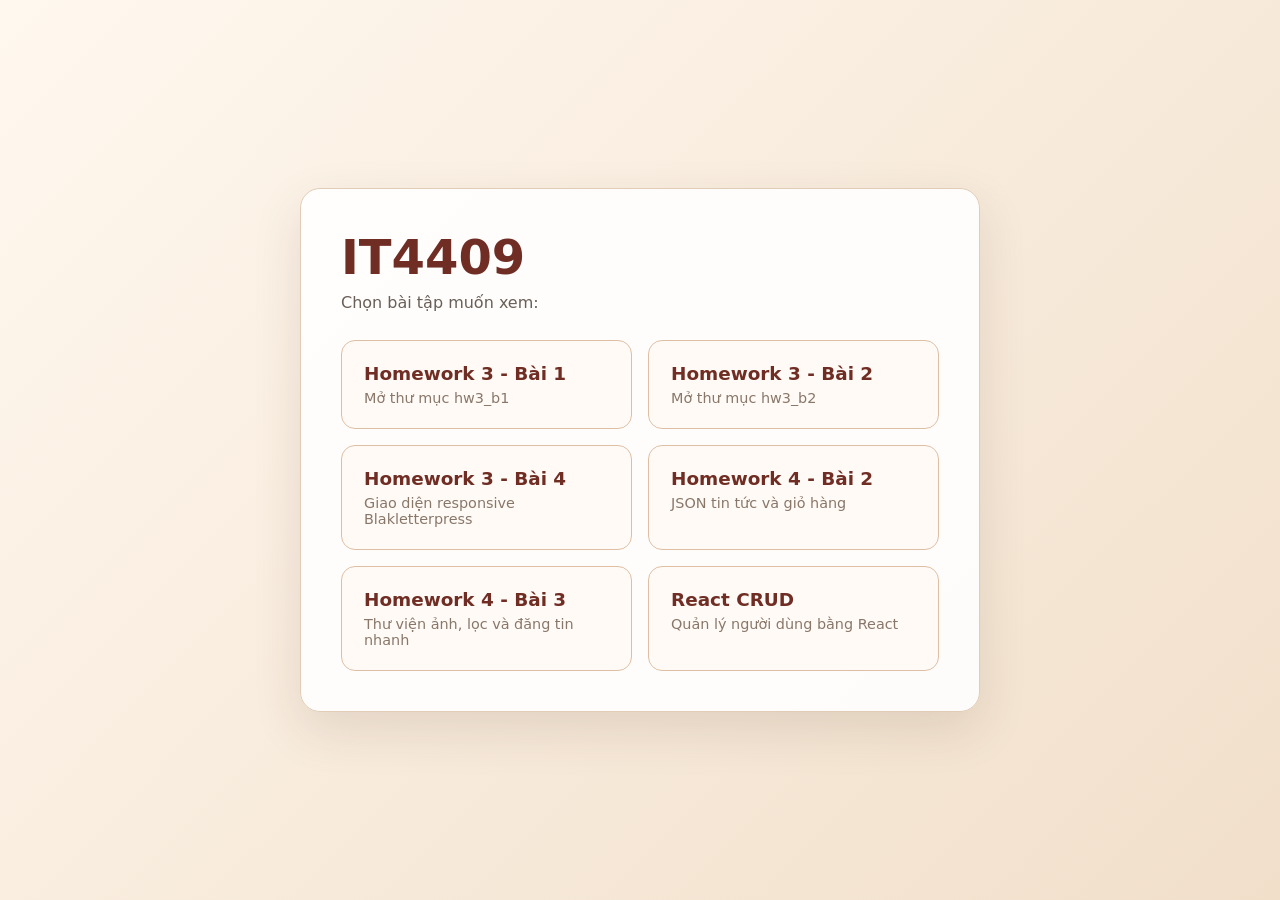
<file: index.html>
<!DOCTYPE html>
<html lang="vi">
<head>
  <meta charset="UTF-8">
  <meta name="viewport" content="width=device-width, initial-scale=1.0">
  <title>IT4409 - Danh sách bài tập</title>
  <style>
    * {
      box-sizing: border-box;
    }

    body {
      min-height: 100vh;
      margin: 0;
      display: grid;
      place-items: center;
      padding: 24px;
      color: #24211f;
      font-family: system-ui, -apple-system, BlinkMacSystemFont, "Segoe UI", sans-serif;
      background: linear-gradient(135deg, #fff8ef, #f1dfca);
    }

    main {
      width: min(680px, 100%);
      padding: 40px;
      border: 1px solid #e1cdb7;
      border-radius: 20px;
      background: rgba(255, 255, 255, 0.9);
      box-shadow: 0 18px 50px rgba(70, 44, 24, 0.12);
    }

    h1 {
      margin: 0 0 8px;
      color: #6f2d24;
      font-size: clamp(2rem, 6vw, 3rem);
    }

    p {
      margin: 0 0 28px;
      color: #695f57;
    }

    .links {
      display: grid;
      grid-template-columns: repeat(auto-fit, minmax(220px, 1fr));
      gap: 16px;
    }

    a {
      display: block;
      padding: 22px;
      border: 1px solid #dfbfa4;
      border-radius: 14px;
      color: #6f2d24;
      font-size: 1.15rem;
      font-weight: 700;
      text-decoration: none;
      background: #fffaf5;
      transition: transform 0.2s ease, box-shadow 0.2s ease;
    }

    a:hover,
    a:focus-visible {
      transform: translateY(-3px);
      box-shadow: 0 10px 24px rgba(111, 45, 36, 0.15);
    }

    a span {
      display: block;
      margin-top: 6px;
      color: #89776a;
      font-size: 0.9rem;
      font-weight: 400;
    }
  </style>
</head>
<body>
  <main>
    <h1>IT4409</h1>
    <p>Chọn bài tập muốn xem:</p>

    <nav class="links" aria-label="Danh sách bài tập">
      <a href="./hw3_b1/trang.html">
        Homework 3 - Bài 1
        <span>Mở thư mục hw3_b1</span>
      </a>
      <a href="./hw3_b2/trang.html">
        Homework 3 - Bài 2
        <span>Mở thư mục hw3_b2</span>
      </a>
      <a href="./hw3_b4/trang-goc.html">
        Homework 3 - Bài 4
        <span>Giao diện responsive Blakletterpress</span>
      </a>
      <a href="./hw4_b2/index.html">
        Homework 4 - Bài 2
        <span>JSON tin tức và giỏ hàng</span>
      </a>
      <a href="./hw4_b3/index.html">
        Homework 4 - Bài 3
        <span>Thư viện ảnh, lọc và đăng tin nhanh</span>
      </a>
      <a href="./react-crud/index.html">
        React CRUD
        <span>Quản lý người dùng bằng React</span>
      </a>
    </nav>
  </main>
</body>
</html>
</file>
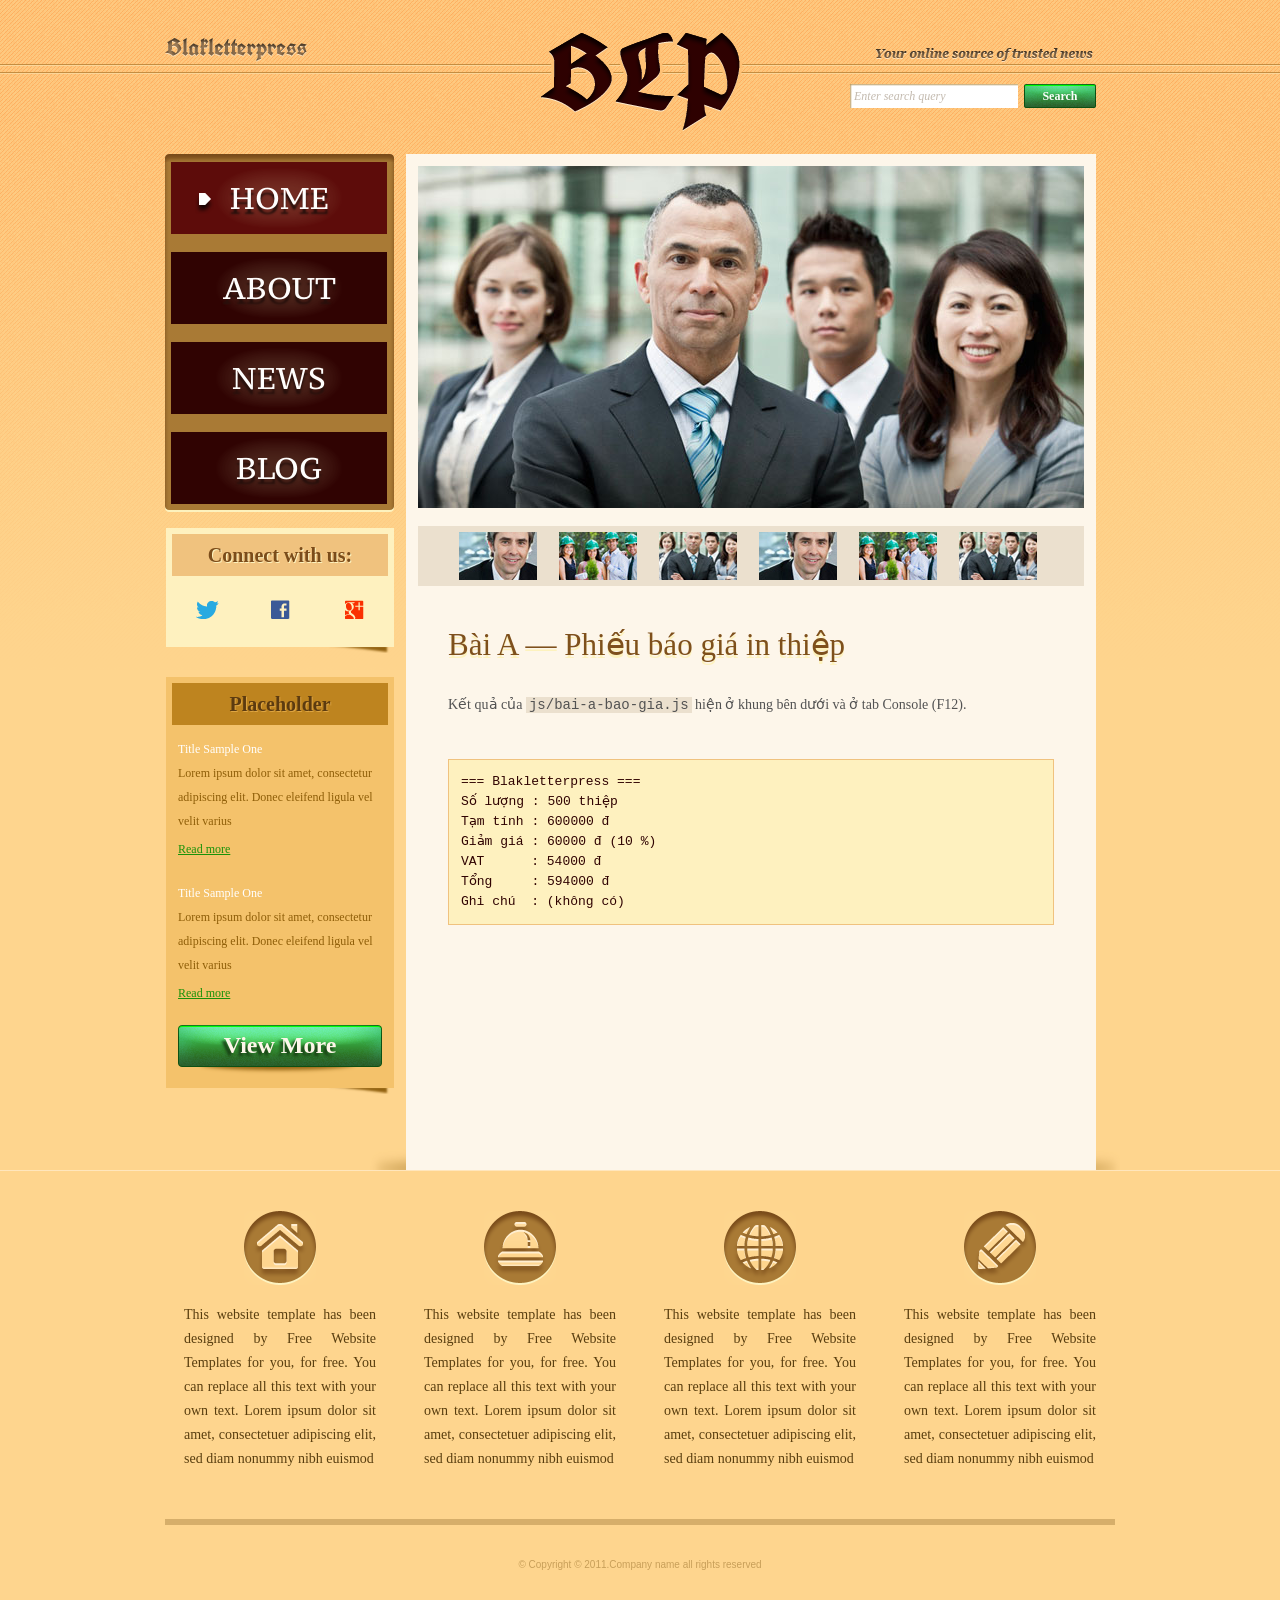
<file: hw4_b1/index.html>
<!DOCTYPE html>
<!-- Website template by freewebsitetemplates.com -->
<html>
<head>
	<meta charset="UTF-8">
	<title>Bài A – Phiếu báo giá | Blakletterpress</title>
	<link rel="stylesheet" href="css/style.css" type="text/css">
	<link rel="stylesheet" href="css/bai-js.css" type="text/css">
</head>
<body>
	<div id="page">
		<div id="header">
			<div id="motto">
				<a href="index.html" class="sitename"><img src="images/blakletterpress.png" height="24" width="142" alt="SiteName"></a>
				<p>
					<img src="images/header-text.png" height="14" width="218" alt="Text">
				</p>
			</div>
			<div id="logo">
				<a href="index.html"><img src="images/logo.png" alt="LOGO"></a>
			</div>
			<div id="searchbar">
				<form action="#" method="post">
					<input type="text" value="Enter search query" class="txtfield" onBlur="javascript:if(this.value==''){this.value=this.defaultValue;}" onFocus="javascript:if(this.value==this.defaultValue){this.value='';}">
					<input type="submit" value="Search" class="btn">
				</form>
			</div>
		</div>
		<div id="contents">
			<div id="main">
				<div id="gallery">
					<div>
						<img src="images/team-large.jpg" alt="Img">
					</div>
					<ul>
						<li>
							<img src="images/smiling.jpg" alt="Img">
						</li>
						<li>
							<img src="images/ecofriends.jpg" alt="Img">
						</li>
						<li>
							<img src="images/team.jpg" alt="Img">
						</li>
						<li>
							<img src="images/smiling.jpg" alt="Img">
						</li>
						<li>
							<img src="images/ecofriends.jpg" alt="Img">
						</li>
						<li>
							<img src="images/team.jpg" alt="Img">
						</li>
					</ul>
				</div>
				<div class="body">
					<h1>Bài A — Phiếu báo giá in thiệp</h1>
					<p>
						Kết quả của <code>js/bai-a-bao-gia.js</code> hiện ở khung bên dưới và ở tab Console (F12).
					</p>
					<pre id="ket-qua"></pre>
				</div>
			</div>
			<div id="sidebar">
				<div id="navigation">
					<div>
						<ul>
							<li class="selected">
								<a href="index.html">Home</a>
							</li>
							<li>
								<a href="about.html">About</a>
							</li>
							<li>
								<a href="news.html">News</a>
							</li>
							<li>
								<a href="blog.html">Blog</a>
							</li>
						</ul>
					</div>
				</div>
				<div class="section">
					<div id="connect">
						<h2>Connect with us:</h2>
						<a href="http://freewebsitetemplates.com/go/twitter/" target="_blank" class="twitter"></a> <a href="http://freewebsitetemplates.com/go/facebook/" target="_blank" class="facebook"></a> <a href="http://freewebsitetemplates.com/go/googleplus/" target="_blank" class="googleplus"></a>
					</div>
				</div>
				<div class="section">
					<div id="posts">
						<h2>Placeholder</h2>
						<ul>
							<li>
								<h5>Title Sample One</h5>
								<p>
									Lorem ipsum dolor sit amet, consectetur adipiscing elit. Donec eleifend ligula vel velit varius
								</p>
								<a href="news.html" class="more">Read more</a>
							</li>
							<li>
								<h5>Title Sample One</h5>
								<p>
									Lorem ipsum dolor sit amet, consectetur adipiscing elit. Donec eleifend ligula vel velit varius
								</p>
								<a href="news.html" class="more">Read more</a>
							</li>
						</ul>
						<a href="news.html" class="btn2">View More</a>
					</div>
				</div>
			</div>
		</div>
		<div id="footer">
			<div>
				<ul id="featured">
					<li>
						<a href="index.html" class="home"></a>
						<p>
							This website template has been designed by Free Website Templates for you, for free. You can replace all this text with your own text. Lorem ipsum dolor sit amet, consectetuer adipiscing elit, sed diam nonummy nibh euismod
						</p>
					</li>
					<li>
						<a href="index.html" class="bell"></a>
						<p>
							This website template has been designed by Free Website Templates for you, for free. You can replace all this text with your own text. Lorem ipsum dolor sit amet, consectetuer adipiscing elit, sed diam nonummy nibh euismod
						</p>
					</li>
					<li>
						<a href="index.html" class="globe"></a>
						<p>
							This website template has been designed by Free Website Templates for you, for free. You can replace all this text with your own text. Lorem ipsum dolor sit amet, consectetuer adipiscing elit, sed diam nonummy nibh euismod
						</p>
					</li>
					<li>
						<a href="index.html" class="pencil"></a>
						<p>
							This website template has been designed by Free Website Templates for you, for free. You can replace all this text with your own text. Lorem ipsum dolor sit amet, consectetuer adipiscing elit, sed diam nonummy nibh euismod
						</p>
					</li>
				</ul>
				<p id="footnote">
					© Copyright © 2011.Company name all rights reserved
				</p>
			</div>
		</div>
	</div>
	<script src="js/ho-tro.js"></script>
	<script src="js/bai-a-bao-gia.js"></script>
</body>
</html>
</file>
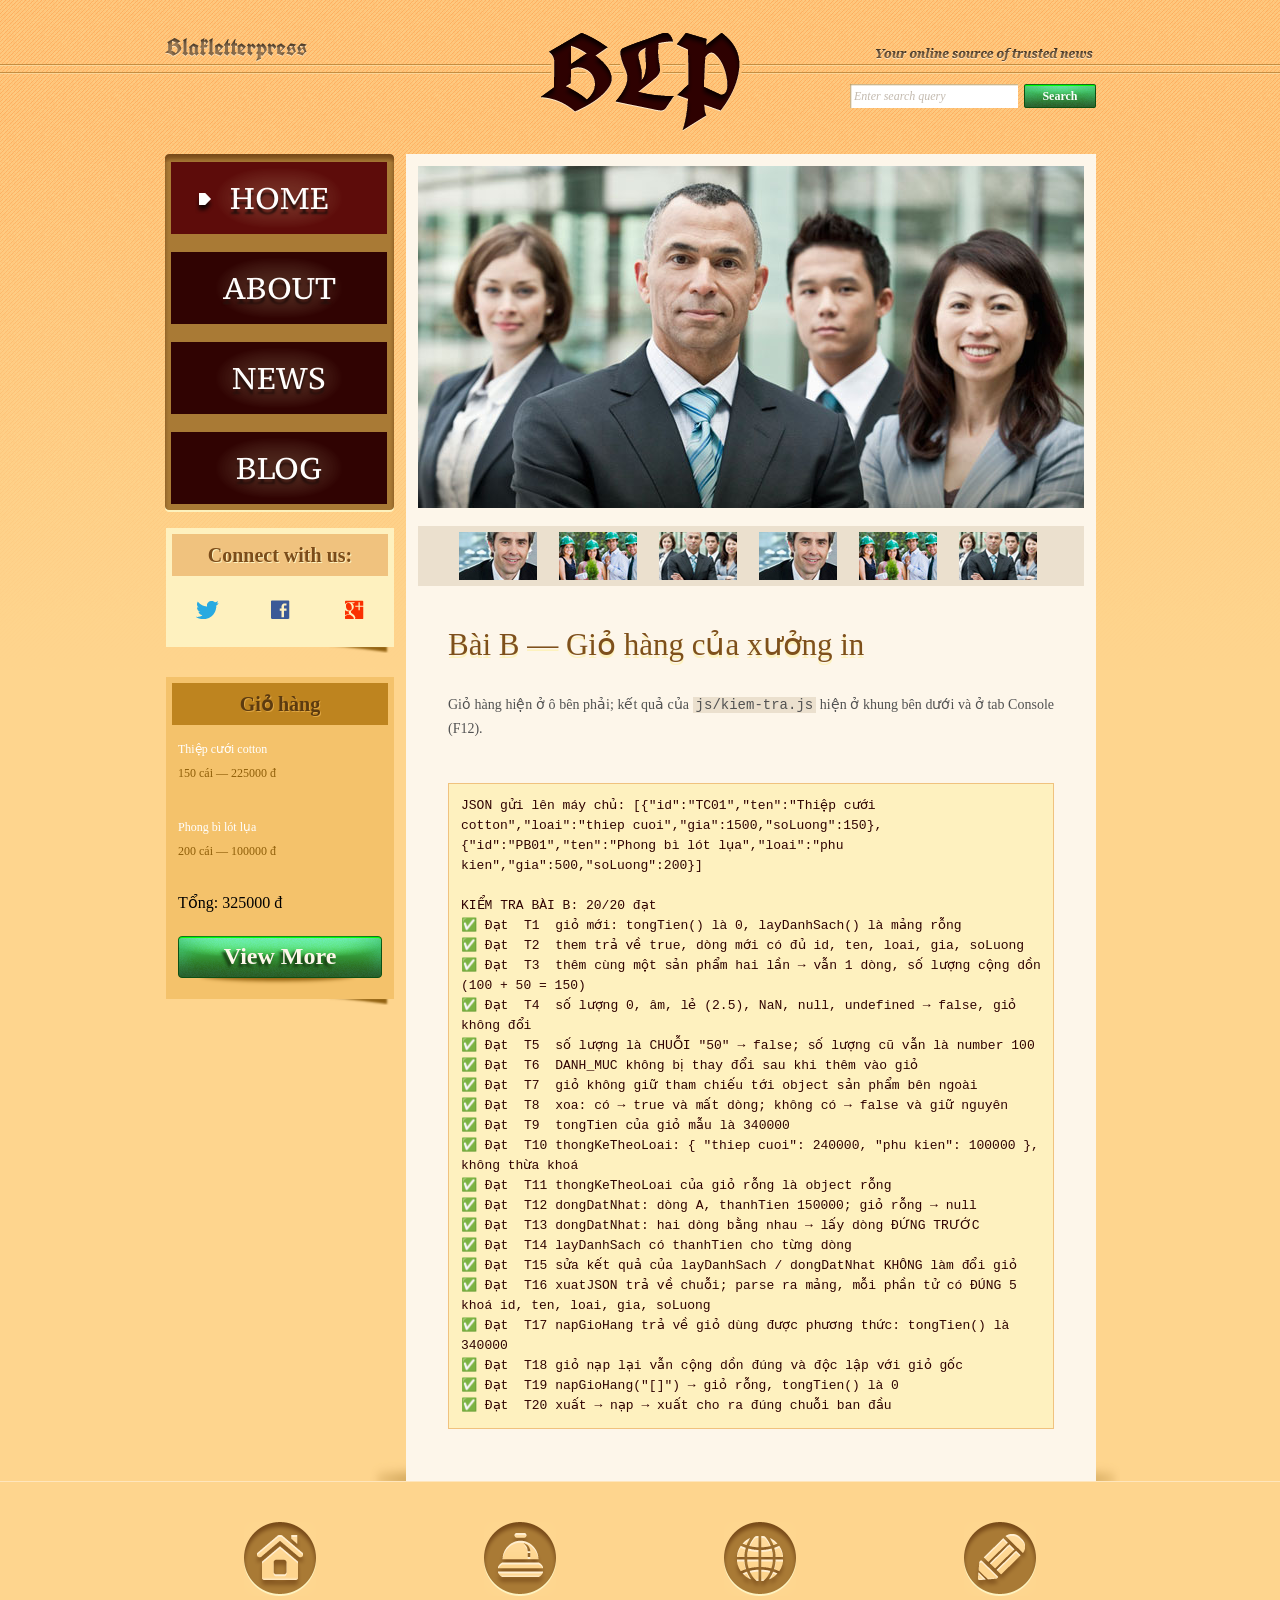
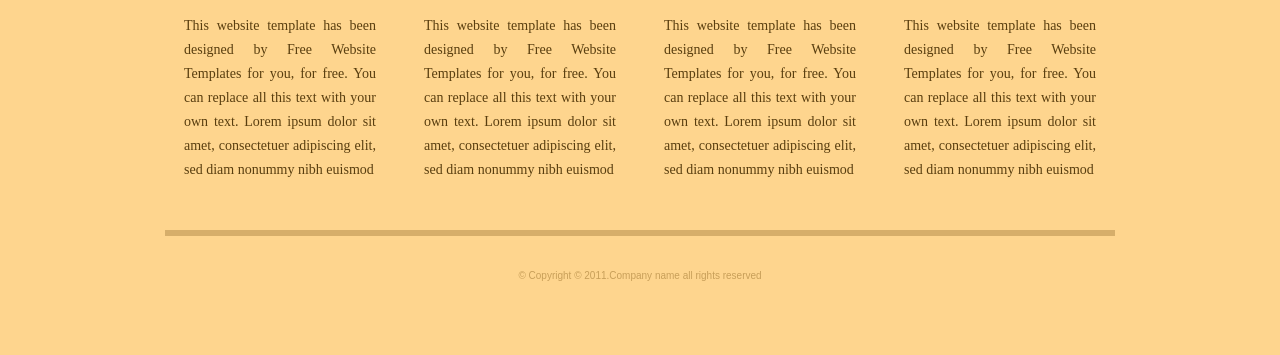
<file: hw4_b2/index.html>
<!DOCTYPE html>
<!-- Website template by freewebsitetemplates.com -->
<html>
<head>
	<meta charset="UTF-8">
	<title>Bài B – Giỏ hàng | Blakletterpress</title>
	<link rel="stylesheet" href="css/style.css" type="text/css">
	<link rel="stylesheet" href="css/bai-js.css" type="text/css">
</head>
<body>
	<div id="page">
		<div id="header">
			<div id="motto">
				<a href="index.html" class="sitename"><img src="images/blakletterpress.png" height="24" width="142" alt="SiteName"></a>
				<p>
					<img src="images/header-text.png" height="14" width="218" alt="Text">
				</p>
			</div>
			<div id="logo">
				<a href="index.html"><img src="images/logo.png" alt="LOGO"></a>
			</div>
			<div id="searchbar">
				<form action="#" method="post">
					<input type="text" value="Enter search query" class="txtfield" onBlur="javascript:if(this.value==''){this.value=this.defaultValue;}" onFocus="javascript:if(this.value==this.defaultValue){this.value='';}">
					<input type="submit" value="Search" class="btn">
				</form>
			</div>
		</div>
		<div id="contents">
			<div id="main">
				<div id="gallery">
					<div>
						<img src="images/team-large.jpg" alt="Img">
					</div>
					<ul>
						<li>
							<img src="images/smiling.jpg" alt="Img">
						</li>
						<li>
							<img src="images/ecofriends.jpg" alt="Img">
						</li>
						<li>
							<img src="images/team.jpg" alt="Img">
						</li>
						<li>
							<img src="images/smiling.jpg" alt="Img">
						</li>
						<li>
							<img src="images/ecofriends.jpg" alt="Img">
						</li>
						<li>
							<img src="images/team.jpg" alt="Img">
						</li>
					</ul>
				</div>
				<div class="body">
					<h1>Bài B — Giỏ hàng của xưởng in</h1>
					<p>
						Giỏ hàng hiện ở ô bên phải; kết quả của <code>js/kiem-tra.js</code> hiện ở khung bên dưới và ở tab Console (F12).
					</p>
					<pre id="ket-qua"></pre>
				</div>
			</div>
			<div id="sidebar">
				<div id="navigation">
					<div>
						<ul>
							<li class="selected">
								<a href="index.html">Home</a>
							</li>
							<li>
								<a href="about.html">About</a>
							</li>
							<li>
								<a href="news.html">News</a>
							</li>
							<li>
								<a href="blog.html">Blog</a>
							</li>
						</ul>
					</div>
				</div>
				<div class="section">
					<div id="connect">
						<h2>Connect with us:</h2>
						<a href="http://freewebsitetemplates.com/go/twitter/" target="_blank" class="twitter"></a> <a href="http://freewebsitetemplates.com/go/facebook/" target="_blank" class="facebook"></a> <a href="http://freewebsitetemplates.com/go/googleplus/" target="_blank" class="googleplus"></a>
					</div>
				</div>
				<div class="section">
					<div id="posts">
						<h2>Giỏ hàng</h2>
						<ul id="gio-hang">
							<li>
								<h5>Title Sample One</h5>
								<p>
									Lorem ipsum dolor sit amet, consectetur adipiscing elit. Donec eleifend ligula vel velit varius
								</p>
								<a href="news.html" class="more">Read more</a>
							</li>
							<li>
								<h5>Title Sample One</h5>
								<p>
									Lorem ipsum dolor sit amet, consectetur adipiscing elit. Donec eleifend ligula vel velit varius
								</p>
								<a href="news.html" class="more">Read more</a>
							</li>
						</ul>
						<a href="news.html" class="btn2">View More</a>
					</div>
				</div>
			</div>
		</div>
		<div id="footer">
			<div>
				<ul id="featured">
					<li>
						<a href="index.html" class="home"></a>
						<p>
							This website template has been designed by Free Website Templates for you, for free. You can replace all this text with your own text. Lorem ipsum dolor sit amet, consectetuer adipiscing elit, sed diam nonummy nibh euismod
						</p>
					</li>
					<li>
						<a href="index.html" class="bell"></a>
						<p>
							This website template has been designed by Free Website Templates for you, for free. You can replace all this text with your own text. Lorem ipsum dolor sit amet, consectetuer adipiscing elit, sed diam nonummy nibh euismod
						</p>
					</li>
					<li>
						<a href="index.html" class="globe"></a>
						<p>
							This website template has been designed by Free Website Templates for you, for free. You can replace all this text with your own text. Lorem ipsum dolor sit amet, consectetuer adipiscing elit, sed diam nonummy nibh euismod
						</p>
					</li>
					<li>
						<a href="index.html" class="pencil"></a>
						<p>
							This website template has been designed by Free Website Templates for you, for free. You can replace all this text with your own text. Lorem ipsum dolor sit amet, consectetuer adipiscing elit, sed diam nonummy nibh euismod
						</p>
					</li>
				</ul>
				<p id="footnote">
					© Copyright © 2011.Company name all rights reserved
				</p>
			</div>
		</div>
	</div>
	<script src="js/ho-tro.js"></script>
	<script src="js/bai-b-gio-hang.js"></script>
	<script src="js/kiem-tra.js"></script>
</body>
</html>
</file>
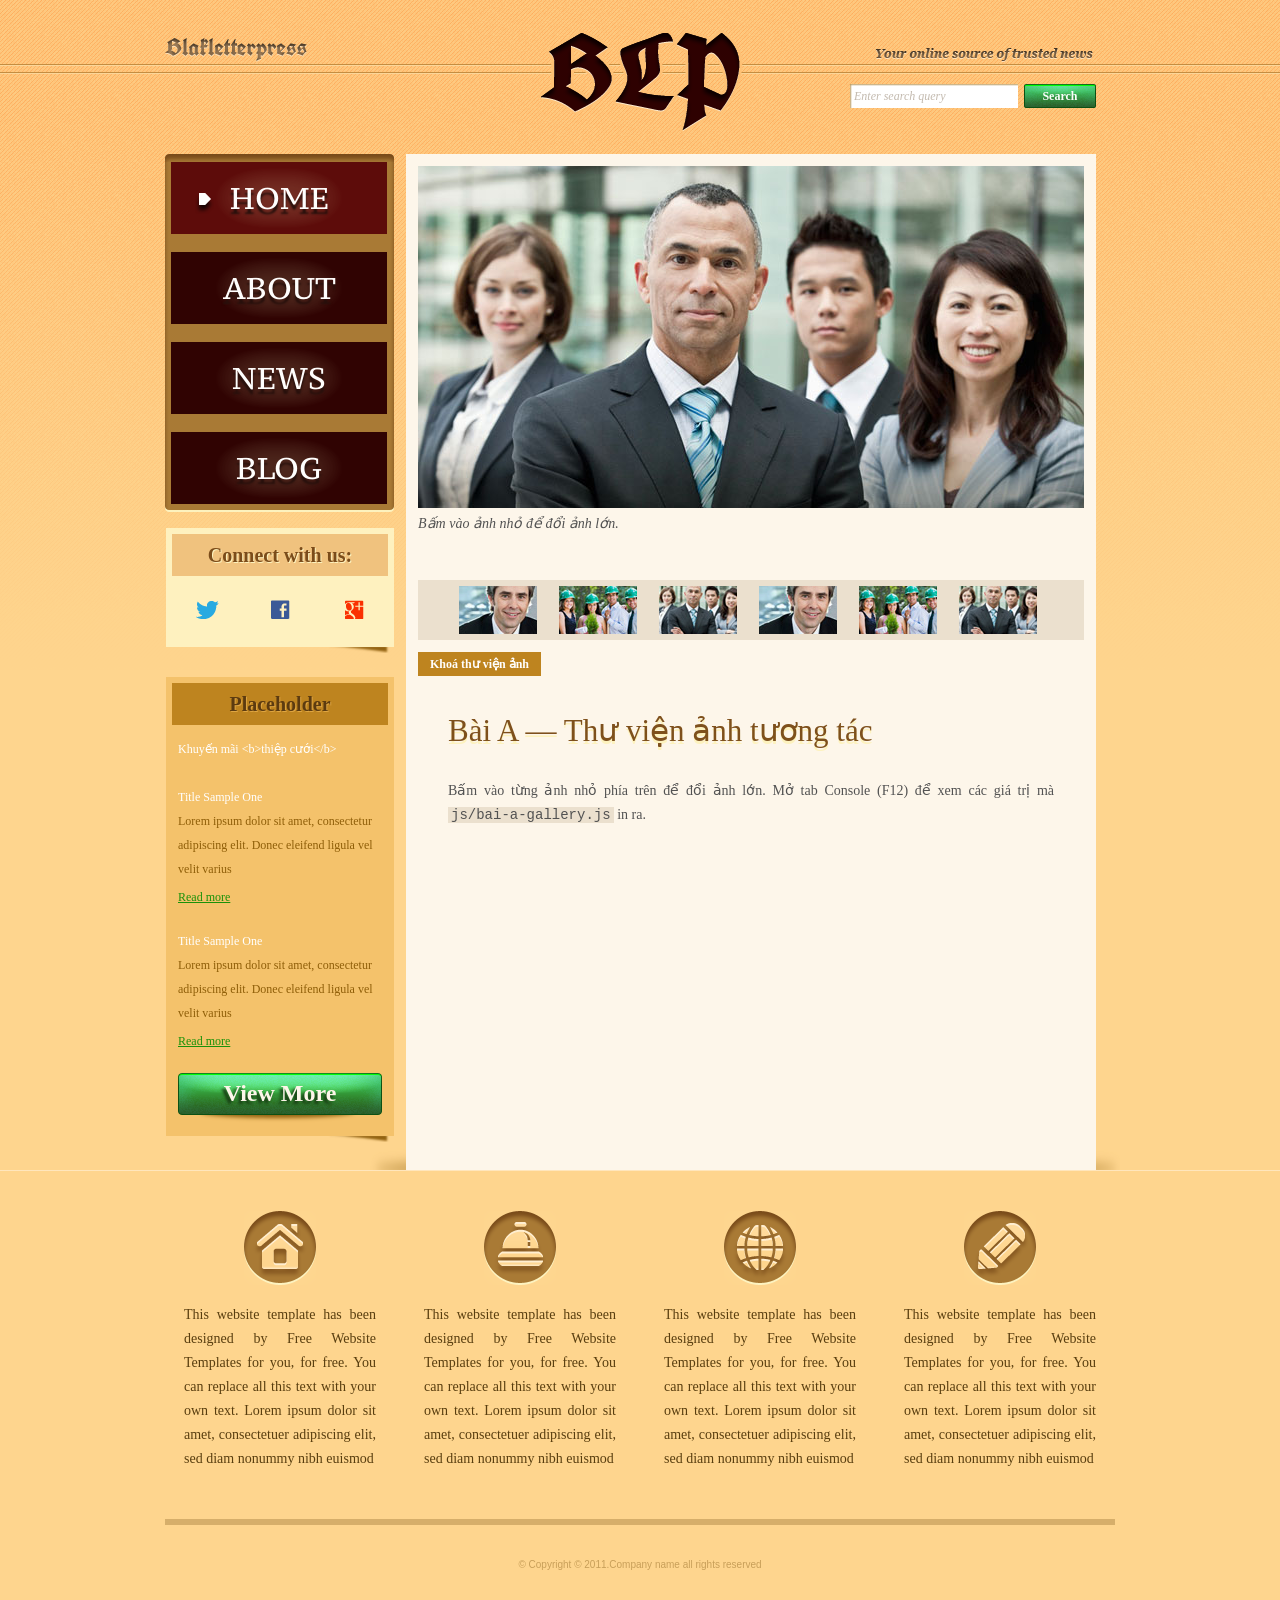
<file: hw4_b3/index.html>
<!DOCTYPE html>
<!-- Website template by freewebsitetemplates.com -->
<html>
<head>
	<meta charset="UTF-8">
	<title>Bài A – Thư viện ảnh | Blakletterpress</title>
	<link rel="stylesheet" href="css/style.css" type="text/css">
	<link rel="stylesheet" href="css/bai-js.css" type="text/css">
</head>
<body>
	<div id="page">
		<div id="header">
			<div id="motto">
				<a href="index.html" class="sitename"><img src="images/blakletterpress.png" height="24" width="142" alt="SiteName"></a>
				<p>
					<img src="images/header-text.png" height="14" width="218" alt="Text">
				</p>
			</div>
			<div id="logo">
				<a href="index.html"><img src="images/logo.png" alt="LOGO"></a>
			</div>
			<div id="searchbar">
				<form action="#" method="post">
					<input type="text" id="o-tim-kiem" value="Enter search query" class="txtfield">
					<input type="submit" value="Search" class="btn">
				</form>
			</div>
		</div>
		<div id="contents">
			<div id="main">
				<div id="gallery">
					<div>
						<img src="images/team-large.jpg" alt="Img">
					</div>
					<ul>
						<li>
							<img src="images/smiling.jpg" alt="meeting">
						</li>
						<li>
							<img src="images/ecofriends.jpg" alt="team-large">
						</li>
						<li>
							<img src="images/team.jpg" alt="team-large">
						</li>
						<li>
							<img src="images/smiling.jpg" alt="meeting">
						</li>
						<li>
							<img src="images/ecofriends.jpg" alt="team-large">
						</li>
						<li>
							<img src="images/team.jpg" alt="team-large">
						</li>
					</ul>
					<button type="button" id="nut-khoa">Khoá thư viện ảnh</button>
				</div>
				<div class="body">
					<h1>Bài A — Thư viện ảnh tương tác</h1>
					<p>
						Bấm vào từng ảnh nhỏ phía trên để đổi ảnh lớn. Mở tab Console (F12) để xem các giá trị mà <code>js/bai-a-gallery.js</code> in ra.
					</p>
				</div>
			</div>
			<div id="sidebar">
				<div id="navigation">
					<div>
						<ul>
							<li class="selected">
								<a href="index.html">Home</a>
							</li>
							<li>
								<a href="about.html">About</a>
							</li>
							<li>
								<a href="news.html">News</a>
							</li>
							<li>
								<a href="blog.html">Blog</a>
							</li>
						</ul>
					</div>
				</div>
				<div class="section">
					<div id="connect">
						<h2>Connect with us:</h2>
						<a href="http://freewebsitetemplates.com/go/twitter/" target="_blank" class="twitter"></a> <a href="http://freewebsitetemplates.com/go/facebook/" target="_blank" class="facebook"></a> <a href="http://freewebsitetemplates.com/go/googleplus/" target="_blank" class="googleplus"></a>
					</div>
				</div>
				<div class="section">
					<div id="posts">
						<h2>Placeholder</h2>
						<ul>
							<li>
								<h5>Title Sample One</h5>
								<p>
									Lorem ipsum dolor sit amet, consectetur adipiscing elit. Donec eleifend ligula vel velit varius
								</p>
								<a href="news.html" class="more">Read more</a>
							</li>
							<li>
								<h5>Title Sample One</h5>
								<p>
									Lorem ipsum dolor sit amet, consectetur adipiscing elit. Donec eleifend ligula vel velit varius
								</p>
								<a href="news.html" class="more">Read more</a>
							</li>
						</ul>
						<a href="news.html" class="btn2">View More</a>
					</div>
				</div>
			</div>
		</div>
		<div id="footer">
			<div>
				<ul id="featured">
					<li>
						<a href="index.html" class="home"></a>
						<p>
							This website template has been designed by Free Website Templates for you, for free. You can replace all this text with your own text. Lorem ipsum dolor sit amet, consectetuer adipiscing elit, sed diam nonummy nibh euismod
						</p>
					</li>
					<li>
						<a href="index.html" class="bell"></a>
						<p>
							This website template has been designed by Free Website Templates for you, for free. You can replace all this text with your own text. Lorem ipsum dolor sit amet, consectetuer adipiscing elit, sed diam nonummy nibh euismod
						</p>
					</li>
					<li>
						<a href="index.html" class="globe"></a>
						<p>
							This website template has been designed by Free Website Templates for you, for free. You can replace all this text with your own text. Lorem ipsum dolor sit amet, consectetuer adipiscing elit, sed diam nonummy nibh euismod
						</p>
					</li>
					<li>
						<a href="index.html" class="pencil"></a>
						<p>
							This website template has been designed by Free Website Templates for you, for free. You can replace all this text with your own text. Lorem ipsum dolor sit amet, consectetuer adipiscing elit, sed diam nonummy nibh euismod
						</p>
					</li>
				</ul>
				<p id="footnote">
					© Copyright © 2011.Company name all rights reserved
				</p>
			</div>
		</div>
	</div>
	<script src="js/bai-a-gallery.js"></script>
</body>
</html>
</file>
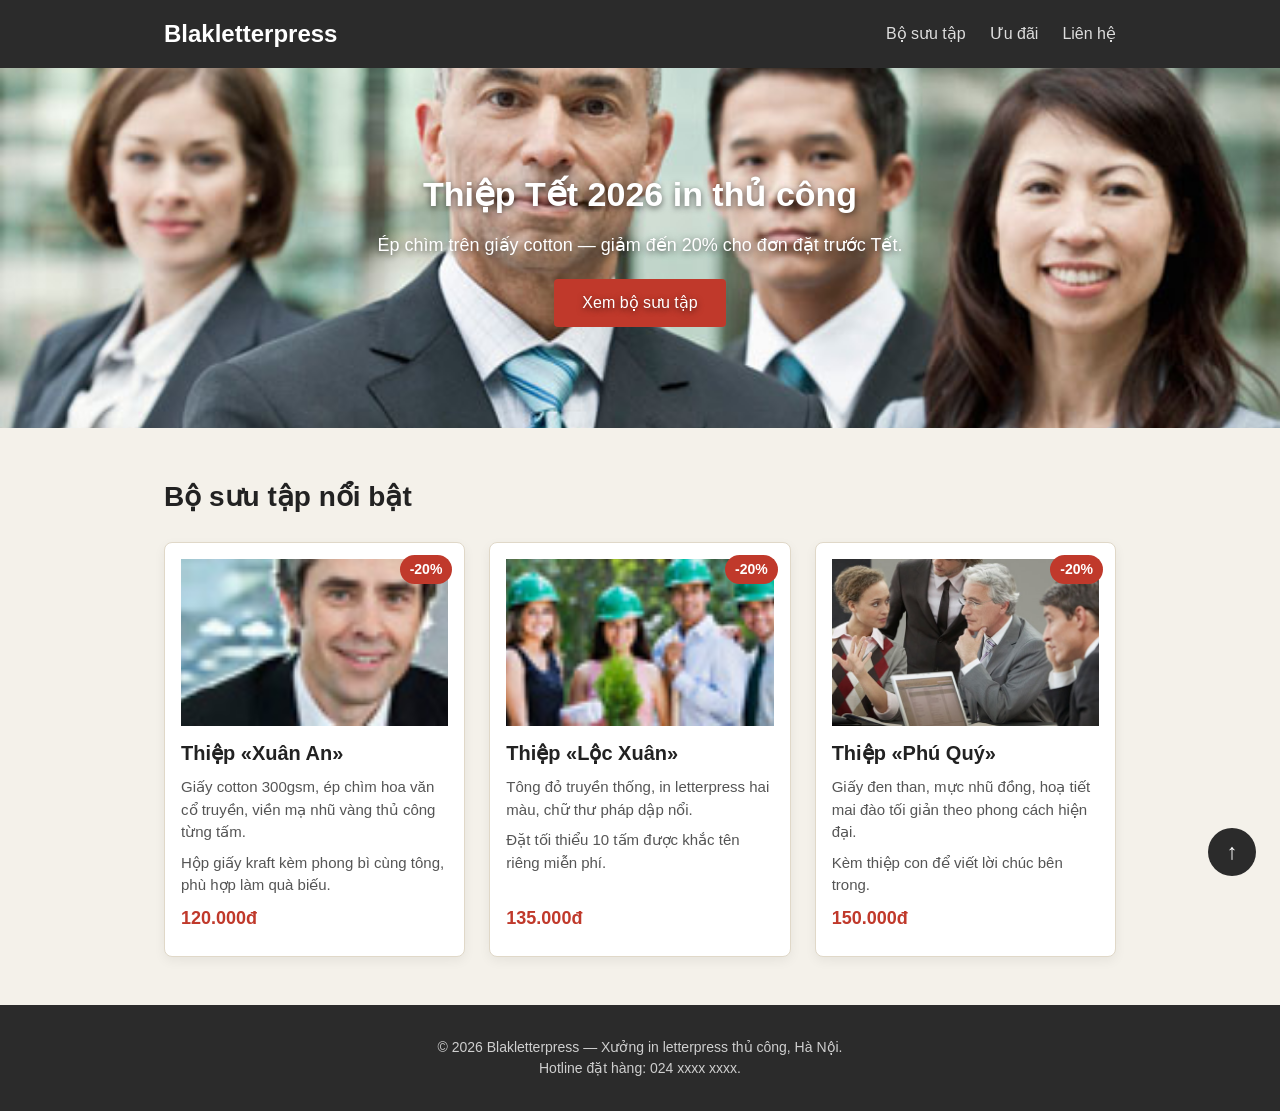
<file: hw3_b1/trang.html>
<!DOCTYPE html>
<html lang="vi">
<head>
	<meta charset="UTF-8">
	<meta name="viewport" content="width=device-width, initial-scale=1.0">
	<title>Khuyến mãi thiệp Tết 2026 — Blakletterpress</title>
	<link rel="stylesheet" href="style-loi.css">
</head>
<body>
	<header class="site-header">
		<div class="header-inner">
			<a href="#" class="brand">Blakletterpress</a>
			<nav class="main-nav">
				<ul>
					<li><a href="#bo-suu-tap">Bộ sưu tập</a></li>
					<li><a href="#uu-dai">Ưu đãi</a></li>
					<li><a href="#lien-he">Liên hệ</a></li>
				</ul>
			</nav>
		</div>
	</header>

	<section class="hero">
		<img class="hero-bg" src="./images/team-large.jpg" alt="Xưởng in letterpress Blakletterpress">
		<div class="hero-overlay">
			<h1>Thiệp Tết 2026 in thủ công</h1>
			<p>Ép chìm trên giấy cotton — giảm đến 20% cho đơn đặt trước Tết.</p>
			<a href="#bo-suu-tap" class="hero-btn">Xem bộ sưu tập</a>
		</div>
	</section>

	<main>
		<section id="bo-suu-tap" class="products">
			<h2>Bộ sưu tập nổi bật</h2>
			<div class="card-list">

				<article class="card">
					<span class="badge">-20%</span>
					<img src="./images/smiling.jpg" alt="Thiệp Xuân An">
					<div class="card-body">
						<h3>Thiệp &laquo;Xuân An&raquo;</h3>
						<p>Giấy cotton 300gsm, ép chìm hoa văn cổ truyền, viền mạ nhũ vàng thủ công từng tấm.</p>
						<p>Hộp giấy kraft kèm phong bì cùng tông, phù hợp làm quà biếu.</p>
						<p class="price">120.000đ</p>
					</div>
				</article>

				<article class="card">
					<span class="badge">-20%</span>
					<img src="./images/ecofriends.jpg" alt="Thiệp Lộc Xuân">
					<div class="card-body">
						<h3>Thiệp &laquo;Lộc Xuân&raquo;</h3>
						<p>Tông đỏ truyền thống, in letterpress hai màu, chữ thư pháp dập nổi.</p>
						<p>Đặt tối thiểu 10 tấm được khắc tên riêng miễn phí.</p>
						<p class="price">135.000đ</p>
					</div>
				</article>

				<article class="card">
					<span class="badge">-20%</span>
					<img src="./images/meeting.jpg" alt="Thiệp Phú Quý">
					<div class="card-body">
						<h3>Thiệp &laquo;Phú Quý&raquo;</h3>
						<p>Giấy đen than, mực nhũ đồng, hoạ tiết mai đào tối giản theo phong cách hiện đại.</p>
						<p>Kèm thiệp con để viết lời chúc bên trong.</p>
						<p class="price">150.000đ</p>
					</div>
				</article>

			</div>
		</section>
	</main>

	<a href="#" class="back-to-top" aria-label="Lên đầu trang">↑</a>

	<footer id="lien-he" class="site-footer">
		<p>© 2026 Blakletterpress — Xưởng in letterpress thủ công, Hà Nội.</p>
		<p>Hotline đặt hàng: 024&nbsp;xxxx&nbsp;xxxx.</p>
	</footer>
</body>
</html>
</file>
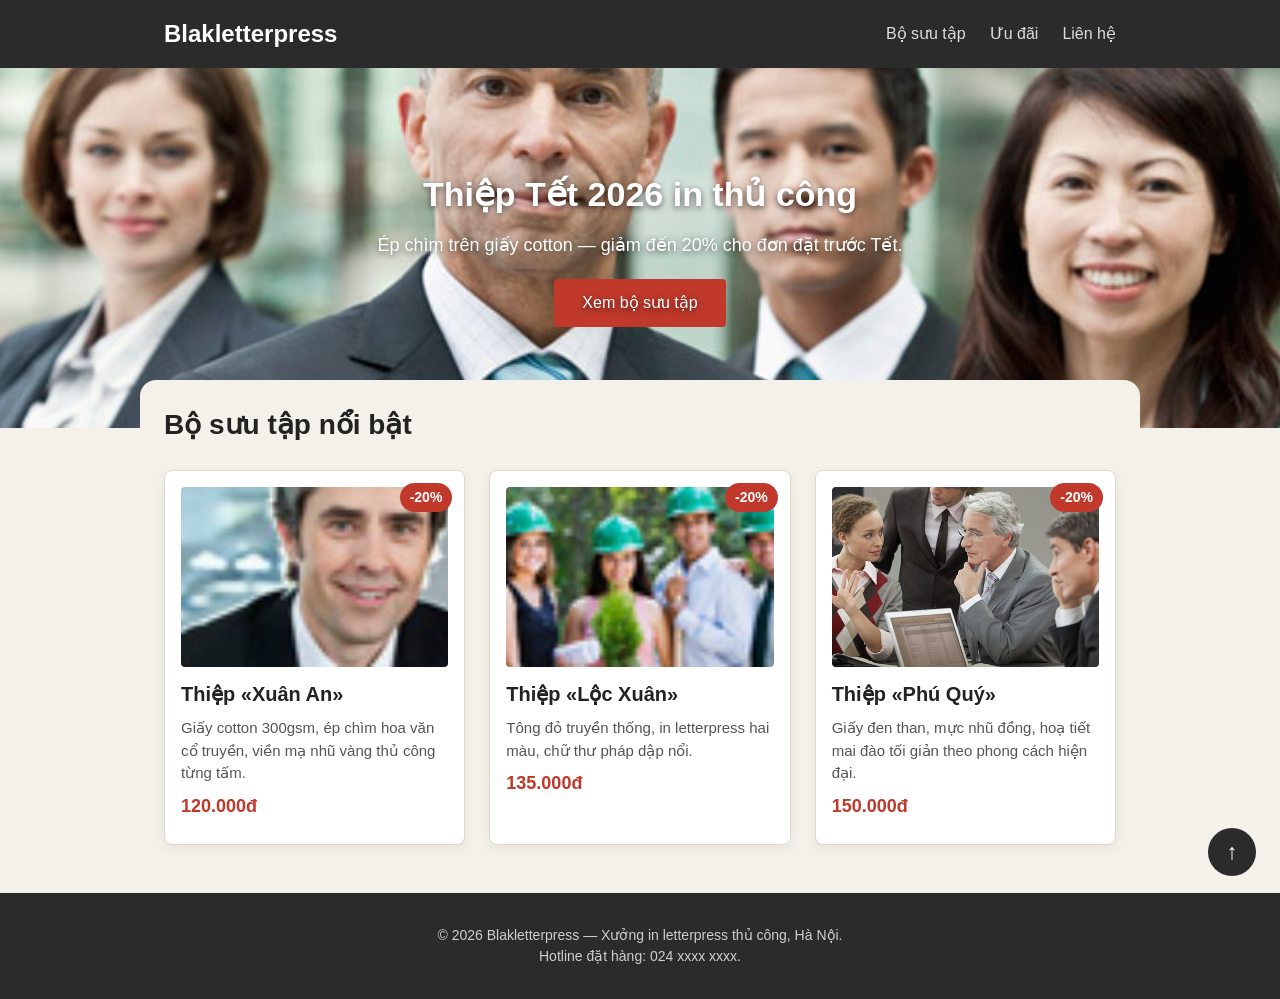
<file: hw3_b2/trang.html>
<!DOCTYPE html>
<html lang="vi">
<head>
	<meta charset="UTF-8">
	<meta name="viewport" content="width=device-width, initial-scale=1.0">
	<title>Khuyến mãi thiệp Tết 2026 — Blakletterpress</title>
	<link rel="stylesheet" href="style-loi.css">
</head>
<body>
	<div class="page">
		<header class="site-header">
			<div class="header-inner">
				<a href="#" class="brand">Blakletterpress</a>
				<nav class="main-nav">
					<ul>
						<li><a href="#bo-suu-tap">Bộ sưu tập</a></li>
						<li><a href="#uu-dai">Ưu đãi</a></li>
						<li><a href="#lien-he">Liên hệ</a></li>
					</ul>
				</nav>
			</div>
		</header>

		<section class="hero">
			<img class="hero-bg" src="./images/team-large.jpg" alt="Xưởng in letterpress Blakletterpress">
			<div class="hero-overlay">
				<h1>Thiệp Tết 2026 in thủ công</h1>
				<p>Ép chìm trên giấy cotton — giảm đến 20% cho đơn đặt trước Tết.</p>
				<a href="#bo-suu-tap" class="hero-btn">Xem bộ sưu tập</a>
			</div>
		</section>

		<main>
			<section id="bo-suu-tap" class="products">
				<h2>Bộ sưu tập nổi bật</h2>
				<div class="card-list">

					<article class="card">
						<span class="badge">-20%</span>
						<img src="./images/smiling.jpg" alt="Thiệp Xuân An">
						<div class="card-body">
							<h3>Thiệp &laquo;Xuân An&raquo;</h3>
							<p>Giấy cotton 300gsm, ép chìm hoa văn cổ truyền, viền mạ nhũ vàng thủ công từng tấm.</p>
							<p class="price">120.000đ</p>
						</div>
					</article>

					<article class="card">
						<span class="badge">-20%</span>
						<img src="./images/ecofriends.jpg" alt="Thiệp Lộc Xuân">
						<div class="card-body">
							<h3>Thiệp &laquo;Lộc Xuân&raquo;</h3>
							<p>Tông đỏ truyền thống, in letterpress hai màu, chữ thư pháp dập nổi.</p>
							<p class="price">135.000đ</p>
						</div>
					</article>

					<article class="card">
						<span class="badge">-20%</span>
						<img src="./images/meeting.jpg" alt="Thiệp Phú Quý">
						<div class="card-body">
							<h3>Thiệp &laquo;Phú Quý&raquo;</h3>
							<p>Giấy đen than, mực nhũ đồng, hoạ tiết mai đào tối giản theo phong cách hiện đại.</p>
							<p class="price">150.000đ</p>
						</div>
					</article>

				</div>
			</section>
		</main>

		<a href="#" class="back-to-top" aria-label="Lên đầu trang">↑</a>

		<footer id="lien-he" class="site-footer">
			<p>© 2026 Blakletterpress — Xưởng in letterpress thủ công, Hà Nội.</p>
			<p>Hotline đặt hàng: 024&nbsp;xxxx&nbsp;xxxx.</p>
		</footer>
	</div>
</body>
</html>
</file>
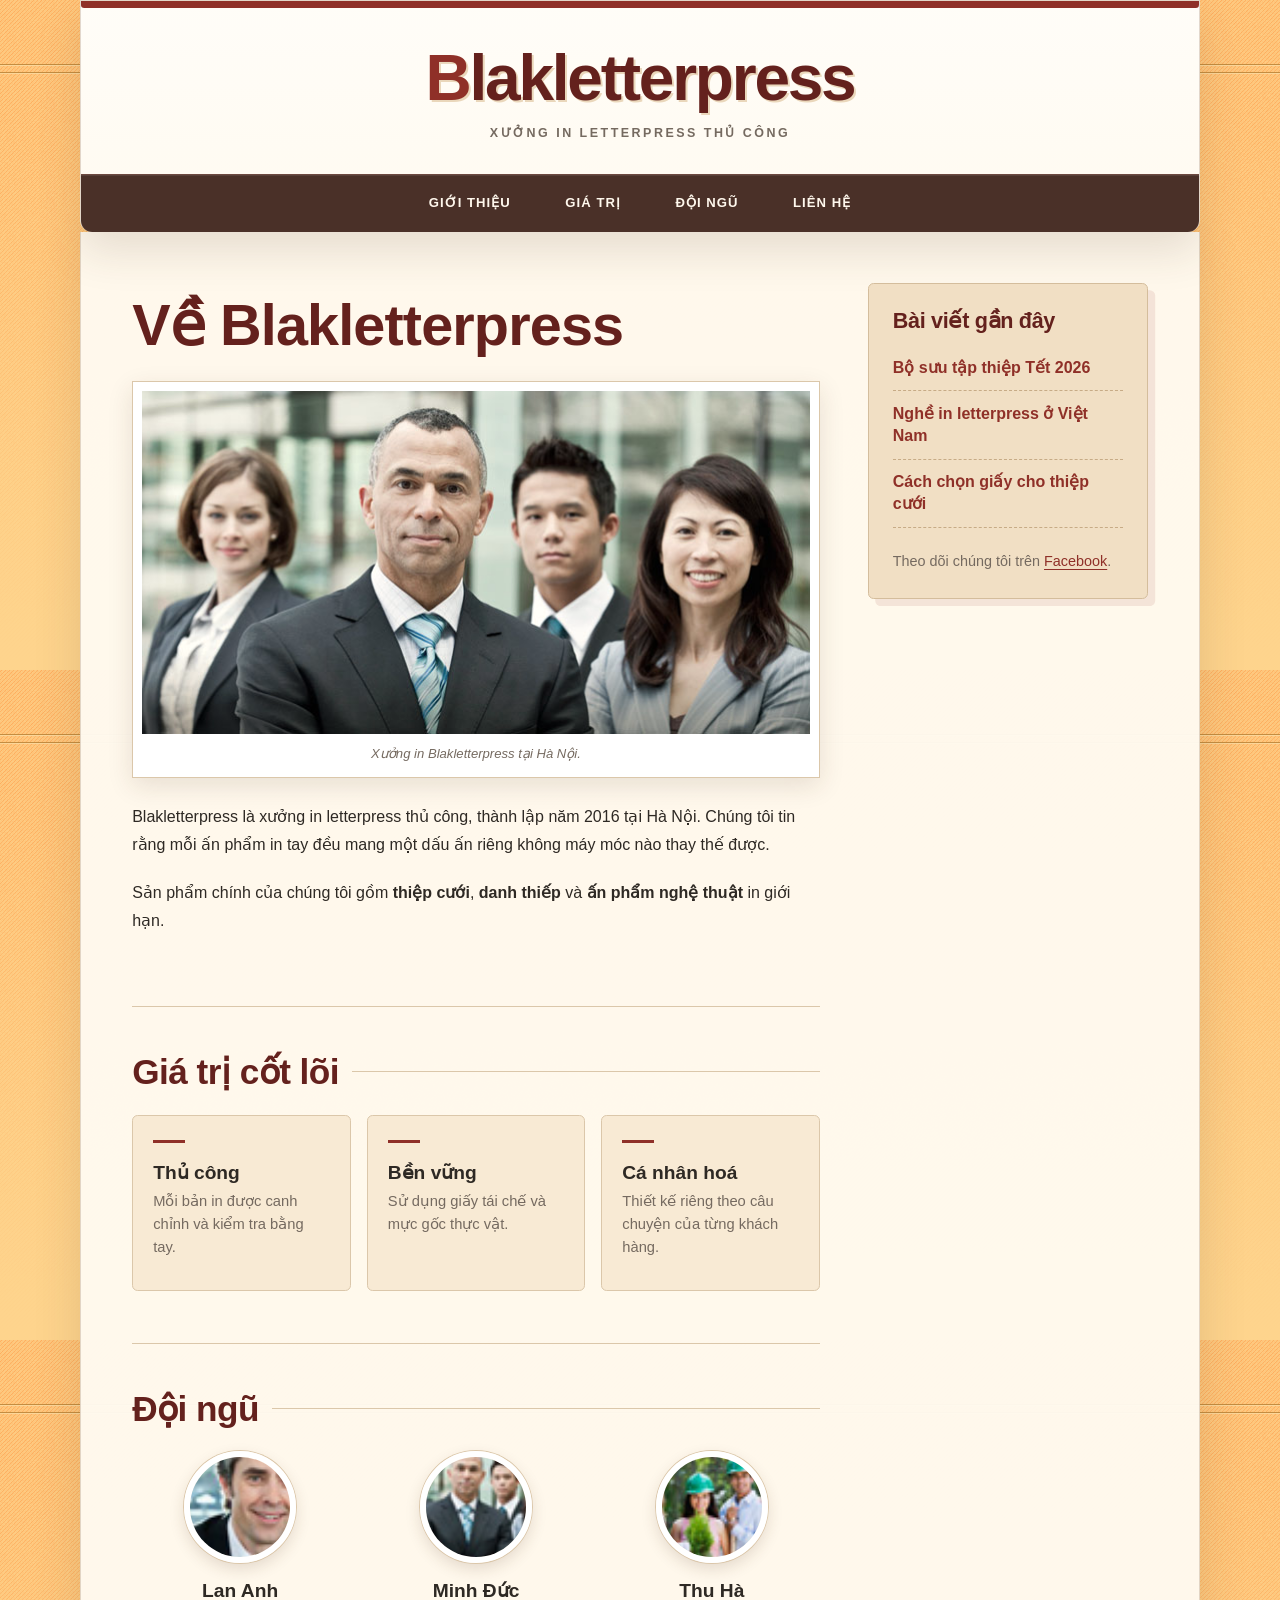
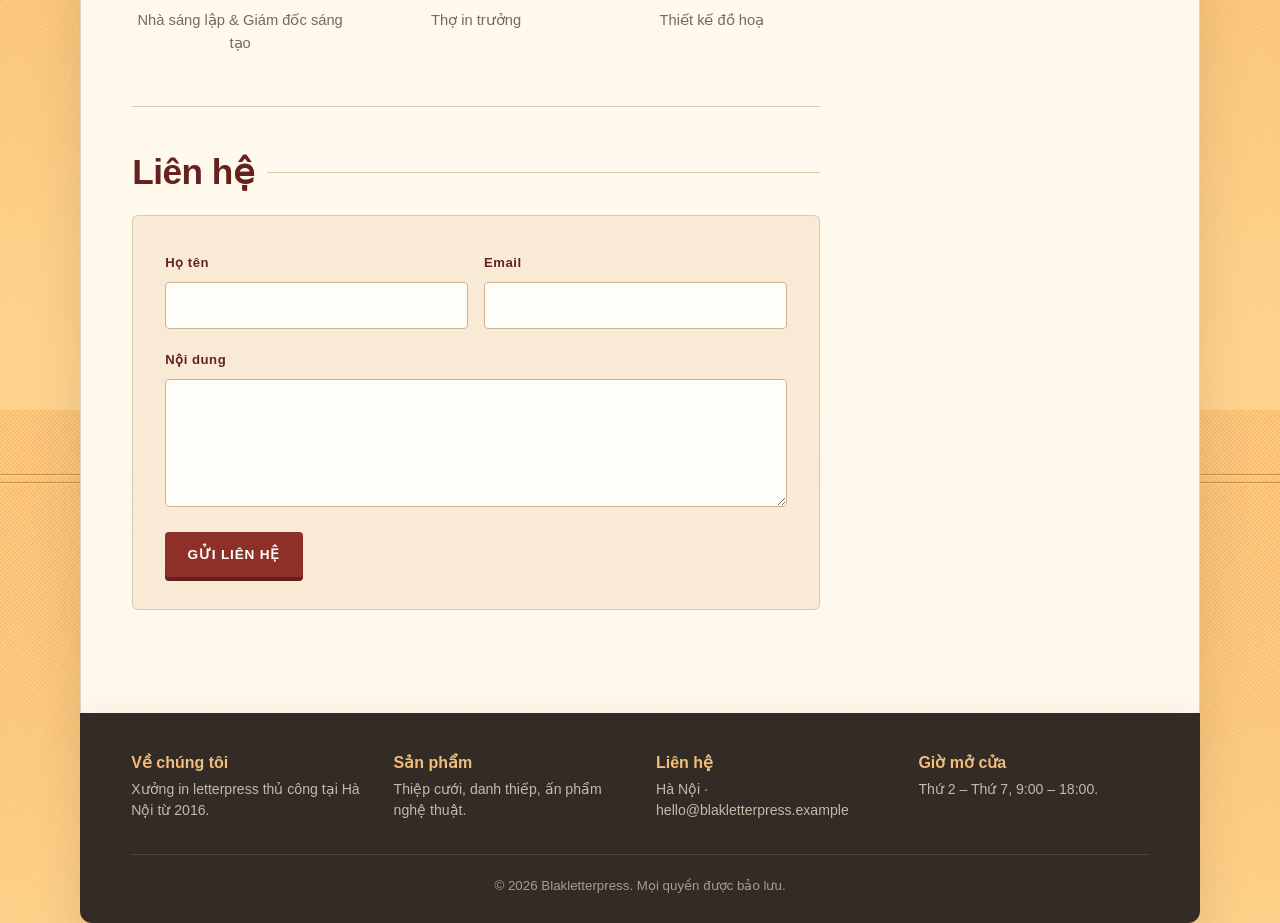
<file: hw3_b4/trang-goc.html>
<!DOCTYPE html>
<html lang="vi">
<head>
	<meta charset="UTF-8">
	<meta name="viewport" content="width=device-width, initial-scale=1.0">
	<meta name="description" content="Giới thiệu Blakletterpress — xưởng in letterpress thủ công tại Hà Nội.">
	<title>Giới thiệu — Blakletterpress</title>

	<!-- SV (Hoạt động 1): tạo file style.css trong cùng thư mục và giữ dòng <link> dưới đây. -->
	<link rel="stylesheet" href="style.css">
</head>
<body>

	<header class="site-header">
		<a href="#" class="site-name">Blakletterpress</a>
		<p class="tagline">Xưởng in letterpress thủ công</p>
		<nav class="main-nav" aria-label="Chính">
			<ul>
				<li><a href="#gioi-thieu">Giới thiệu</a></li>
				<li><a href="#gia-tri">Giá trị</a></li>
				<li><a href="#doi-ngu">Đội ngũ</a></li>
				<li><a href="#lien-he">Liên hệ</a></li>
			</ul>
		</nav>
	</header>

	<div class="layout">
		<main>

			<article id="gioi-thieu">
				<h1>Về Blakletterpress</h1>

				<figure>
					<img src="./images/team-large.jpg" alt="Đội ngũ Blakletterpress tại xưởng in">
					<figcaption>Xưởng in Blakletterpress tại Hà Nội.</figcaption>
				</figure>

				<p>
					Blakletterpress là xưởng in letterpress thủ công, thành lập năm 2016 tại Hà Nội.
					Chúng tôi tin rằng mỗi ấn phẩm in tay đều mang một dấu ấn riêng không máy móc nào thay thế được.
				</p>
				<p>
					Sản phẩm chính của chúng tôi gồm <strong>thiệp cưới</strong>, <strong>danh thiếp</strong>
					và <strong>ấn phẩm nghệ thuật</strong> in giới hạn.
				</p>
			</article>

			<section id="gia-tri">
				<h2>Giá trị cốt lõi</h2>
				<ul class="value-list">
					<li class="value-card">
						<h3>Thủ công</h3>
						<p>Mỗi bản in được canh chỉnh và kiểm tra bằng tay.</p>
					</li>
					<li class="value-card">
						<h3>Bền vững</h3>
						<p>Sử dụng giấy tái chế và mực gốc thực vật.</p>
					</li>
					<li class="value-card">
						<h3>Cá nhân hoá</h3>
						<p>Thiết kế riêng theo câu chuyện của từng khách hàng.</p>
					</li>
				</ul>
			</section>

			<section id="doi-ngu">
				<h2>Đội ngũ</h2>
				<ul class="team-list">
					<li class="member">
						<img src="./images/smiling.jpg" alt="Chân dung Lan Anh">
						<h3>Lan Anh</h3>
						<p>Nhà sáng lập &amp; Giám đốc sáng tạo</p>
					</li>
					<li class="member">
						<img src="./images/team.jpg" alt="Chân dung Minh Đức">
						<h3>Minh Đức</h3>
						<p>Thợ in trưởng</p>
					</li>
					<li class="member">
						<img src="./images/ecofriends.jpg" alt="Chân dung Thu Hà">
						<h3>Thu Hà</h3>
						<p>Thiết kế đồ hoạ</p>
					</li>
				</ul>
			</section>

			<section id="lien-he">
				<h2>Liên hệ</h2>
				<form action="#" method="post" class="contact-form">
					<p>
						<label for="ten">Họ tên</label><br>
						<input type="text" id="ten" name="ten" required>
					</p>
					<p>
						<label for="email">Email</label><br>
						<input type="email" id="email" name="email" required>
					</p>
					<p>
						<label for="noidung">Nội dung</label><br>
						<textarea id="noidung" name="noidung" rows="4"></textarea>
					</p>
					<p>
						<button type="submit">Gửi liên hệ</button>
					</p>
				</form>
			</section>

		</main>

		<aside class="sidebar">
			<h2>Bài viết gần đây</h2>
			<ul class="recent">
				<li><a href="#">Bộ sưu tập thiệp Tết 2026</a></li>
				<li><a href="#">Nghề in letterpress ở Việt Nam</a></li>
				<li><a href="#">Cách chọn giấy cho thiệp cưới</a></li>
			</ul>
			<p>
				Theo dõi chúng tôi trên
				<a href="https://facebook.com" target="_blank" rel="noopener">Facebook</a>.
			</p>
		</aside>
	</div>

	<footer class="site-footer">
		<ul class="footer-cols">
			<li>
				<h3>Về chúng tôi</h3>
				<p>Xưởng in letterpress thủ công tại Hà Nội từ 2016.</p>
			</li>
			<li>
				<h3>Sản phẩm</h3>
				<p>Thiệp cưới, danh thiếp, ấn phẩm nghệ thuật.</p>
			</li>
			<li>
				<h3>Liên hệ</h3>
				<p>Hà Nội · hello@blakletterpress.example</p>
			</li>
			<li>
				<h3>Giờ mở cửa</h3>
				<p>Thứ 2 – Thứ 7, 9:00 – 18:00.</p>
			</li>
		</ul>
		<p class="copyright"><small>© 2026 Blakletterpress. Mọi quyền được bảo lưu.</small></p>
	</footer>

</body>
</html>
</file>
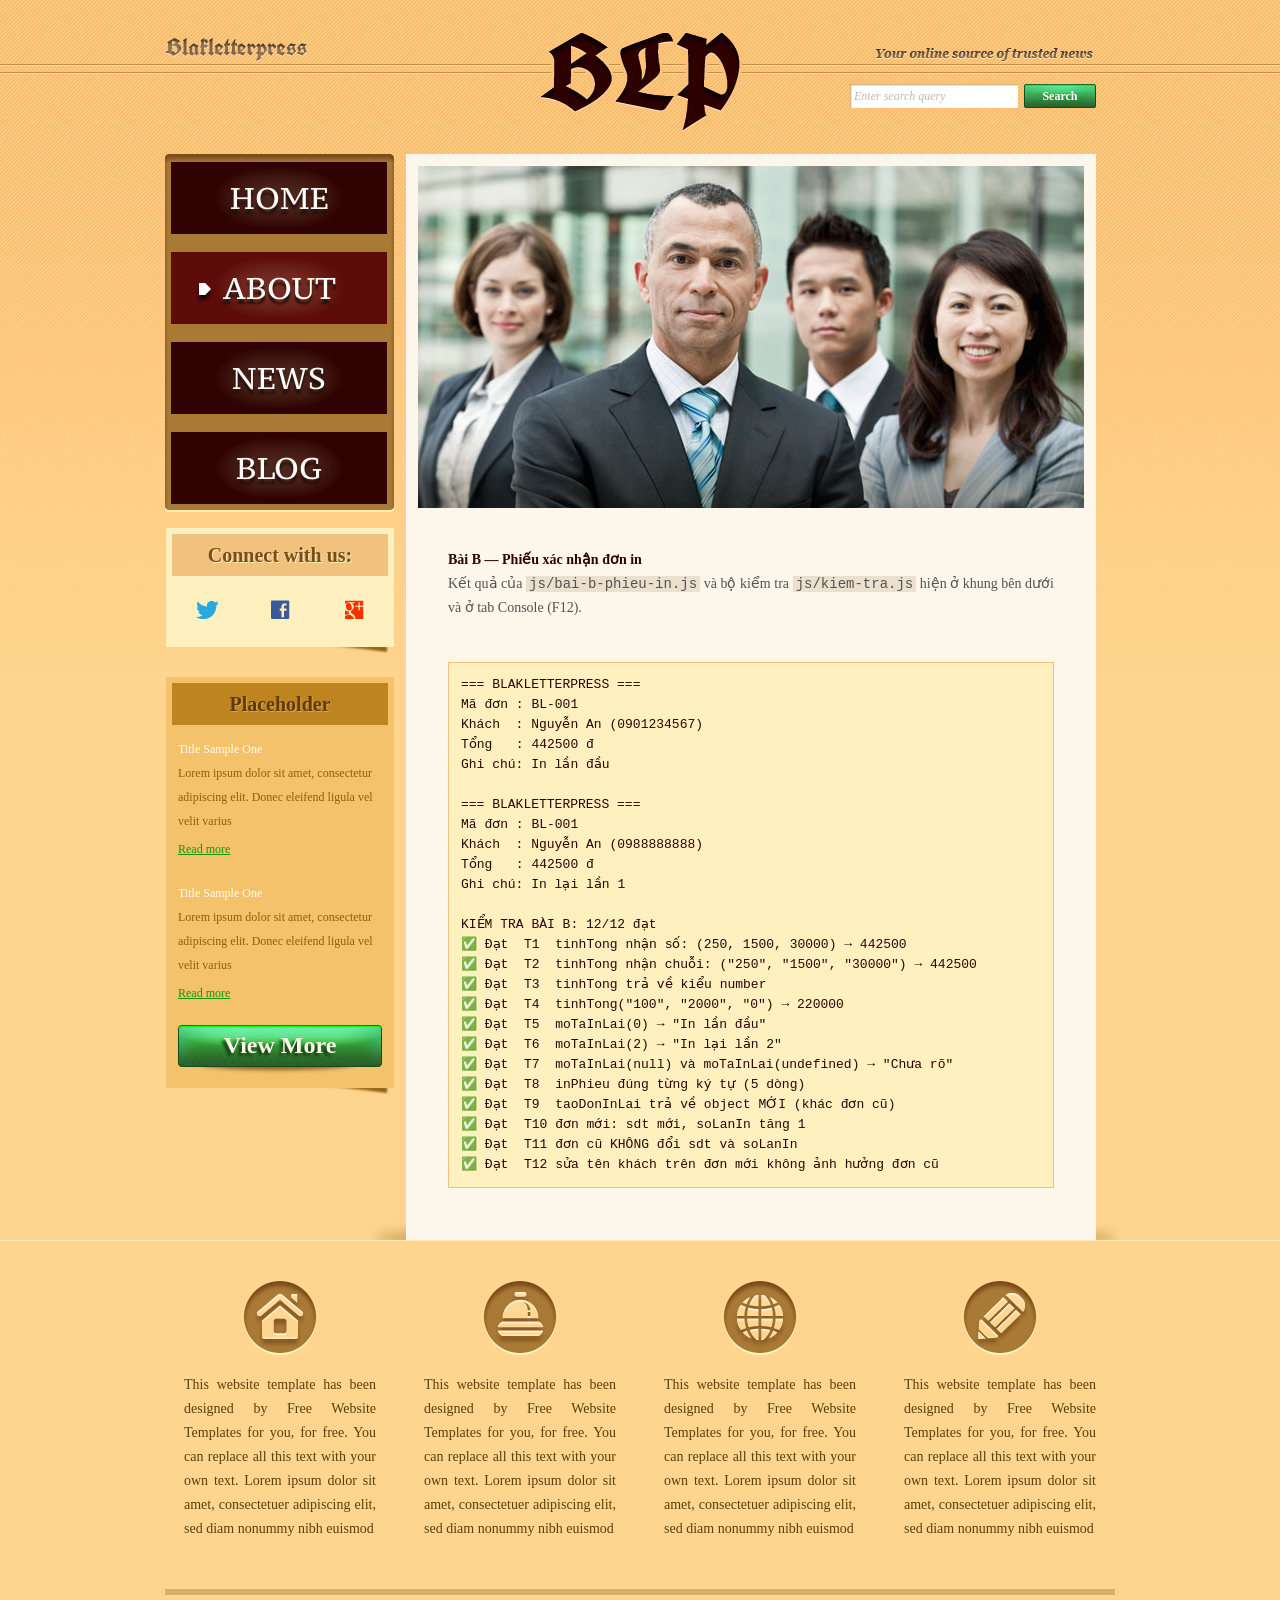
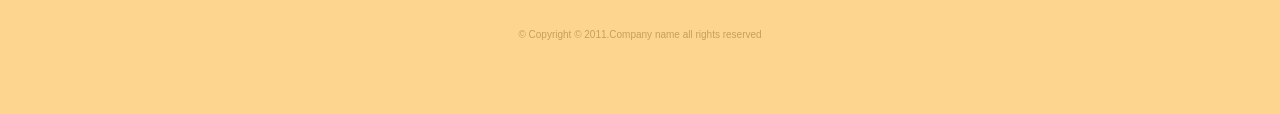
<file: hw4_b1/about.html>
<!DOCTYPE html>
<!-- Website template by freewebsitetemplates.com -->
<html>
<head>
	<meta charset="UTF-8">
	<title>Bài B – Phiếu xác nhận đơn in | Blakletterpress</title>
	<link rel="stylesheet" href="css/style.css" type="text/css">
	<link rel="stylesheet" href="css/bai-js.css" type="text/css">
</head>
<body>
	<div id="page">
		<div id="header">
			<div id="motto">
				<a href="index.html" class="sitename"><img src="images/blakletterpress.png" height="24" width="142" alt="SiteName"></a>
				<p>
					<img src="images/header-text.png" height="14" width="218" alt="Text">
				</p>
			</div>
			<div id="logo">
				<a href="index.html"><img src="images/logo.png" alt="LOGO"></a>
			</div>
			<div id="searchbar">
				<form action="#" method="post">
					<input type="text" value="Enter search query" class="txtfield" onBlur="javascript:if(this.value==''){this.value=this.defaultValue;}" onFocus="javascript:if(this.value==this.defaultValue){this.value='';}">
					<input type="submit" value="Search" class="btn">
				</form>
			</div>
		</div>
		<div id="contents">
			<div id="main">
				<div id="gallery">
					<div>
						<img src="images/team-large.jpg" alt="Img">
					</div>
				</div>
				<div id="about" class="body">
					<h4>Bài B — Phiếu xác nhận đơn in</h4>
					<p>
						Kết quả của <code>js/bai-b-phieu-in.js</code> và bộ kiểm tra <code>js/kiem-tra.js</code> hiện ở khung bên dưới và ở tab Console (F12).
					</p>
					<pre id="ket-qua"></pre>
				</div>
			</div>
			<div id="sidebar">
				<div id="navigation">
					<div>
						<ul>
							<li>
								<a href="index.html">Home</a>
							</li>
							<li class="selected">
								<a href="about.html">About</a>
							</li>
							<li>
								<a href="news.html">News</a>
							</li>
							<li>
								<a href="blog.html">Blog</a>
							</li>
						</ul>
					</div>
				</div>
				<div class="section">
					<div id="connect">
						<h2>Connect with us:</h2>
						<a href="http://freewebsitetemplates.com/go/twitter/" target="_blank" class="twitter"></a> <a href="http://freewebsitetemplates.com/go/facebook/" target="_blank" class="facebook"></a> <a href="http://freewebsitetemplates.com/go/googleplus/" target="_blank" class="googleplus"></a>
					</div>
				</div>
				<div class="section">
					<div id="posts">
						<h2>Placeholder</h2>
						<ul>
							<li>
								<h5>Title Sample One</h5>
								<p>
									Lorem ipsum dolor sit amet, consectetur adipiscing elit. Donec eleifend ligula vel velit varius
								</p>
								<a href="news.html" class="more">Read more</a>
							</li>
							<li>
								<h5>Title Sample One</h5>
								<p>
									Lorem ipsum dolor sit amet, consectetur adipiscing elit. Donec eleifend ligula vel velit varius
								</p>
								<a href="news.html" class="more">Read more</a>
							</li>
						</ul>
						<a href="news.html" class="btn2">View More</a>
					</div>
				</div>
			</div>
		</div>
		<div id="footer">
			<div>
				<ul id="featured">
					<li>
						<a href="index.html" class="home"></a>
						<p>
							This website template has been designed by Free Website Templates for you, for free. You can replace all this text with your own text. Lorem ipsum dolor sit amet, consectetuer adipiscing elit, sed diam nonummy nibh euismod
						</p>
					</li>
					<li>
						<a href="index.html" class="bell"></a>
						<p>
							This website template has been designed by Free Website Templates for you, for free. You can replace all this text with your own text. Lorem ipsum dolor sit amet, consectetuer adipiscing elit, sed diam nonummy nibh euismod
						</p>
					</li>
					<li>
						<a href="index.html" class="globe"></a>
						<p>
							This website template has been designed by Free Website Templates for you, for free. You can replace all this text with your own text. Lorem ipsum dolor sit amet, consectetuer adipiscing elit, sed diam nonummy nibh euismod
						</p>
					</li>
					<li>
						<a href="index.html" class="pencil"></a>
						<p>
							This website template has been designed by Free Website Templates for you, for free. You can replace all this text with your own text. Lorem ipsum dolor sit amet, consectetuer adipiscing elit, sed diam nonummy nibh euismod
						</p>
					</li>
					</li>
				</ul>
				<p id="footnote">
					© Copyright © 2011.Company name all rights reserved
				</p>
			</div>
		</div>
	</div>
	<script src="js/ho-tro.js"></script>
	<script src="js/bai-b-phieu-in.js"></script>
	<script src="js/kiem-tra.js"></script>
</body>
</html>
</file>
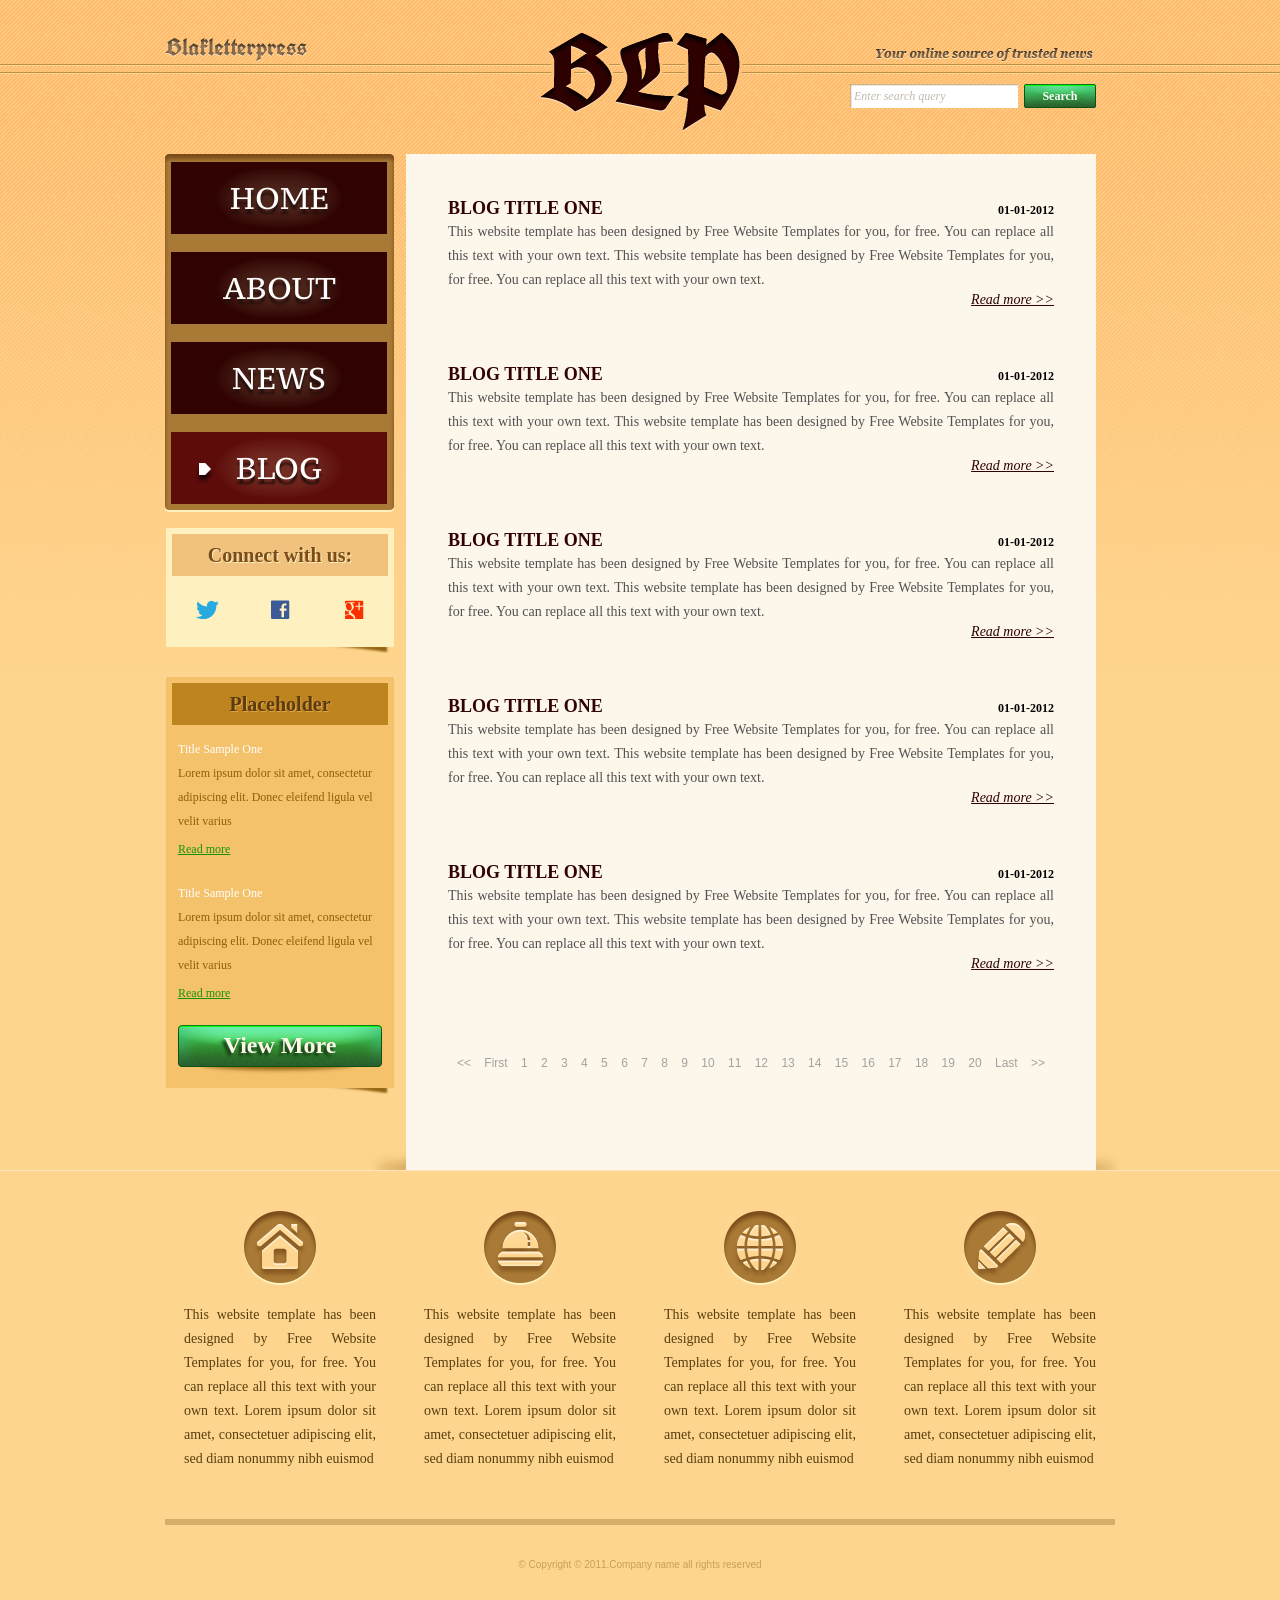
<file: hw4_b1/blog.html>
<!DOCTYPE html>
<!-- Website template by freewebsitetemplates.com -->
<html>
<head>
	<meta charset="UTF-8">
	<title>Blog - Blakletterpress Website Template</title>
	<link rel="stylesheet" href="css/style.css" type="text/css">
</head>
<body>
	<div id="page">
		<div id="header">
			<div id="motto">
				<a href="index.html" class="sitename"><img src="images/blakletterpress.png" height="24" width="142" alt="SiteName"></a>
				<p>
					<img src="images/header-text.png" height="14" width="218" alt="Text">
				</p>
			</div>
			<div id="logo">
				<a href="index.html"><img src="images/logo.png" alt="LOGO"></a>
			</div>
			<div id="searchbar">
				<form action="#" method="post">
					<input type="text" value="Enter search query" class="txtfield" onBlur="javascript:if(this.value==''){this.value=this.defaultValue;}" onFocus="javascript:if(this.value==this.defaultValue){this.value='';}">
					<input type="submit" value="Search" class="btn">
				</form>
			</div>
		</div>
		<div id="contents">
			<div id="main">
				<div class="body">
					<ul id="list">
						<li>
							<span class="time">01-01-2012</span>
							<h3>BLOG TITLE ONE</h3>
							<p>
								This website template has been designed by Free Website Templates for you, for free. You can replace all this text with your own text. This website template has been designed by Free Website Templates for you, for free. You can replace all this text with your own text.
							</p>
							<a href="blog.html" class="more">Read more >></a>
						</li>
						<li>
							<span class="time">01-01-2012</span>
							<h3>BLOG TITLE ONE</h3>
							<p>
								This website template has been designed by Free Website Templates for you, for free. You can replace all this text with your own text. This website template has been designed by Free Website Templates for you, for free. You can replace all this text with your own text.
							</p>
							<a href="blog.html" class="more">Read more >></a>
						</li>
						<li>
							<span class="time">01-01-2012</span>
							<h3>BLOG TITLE ONE</h3>
							<p>
								This website template has been designed by Free Website Templates for you, for free. You can replace all this text with your own text. This website template has been designed by Free Website Templates for you, for free. You can replace all this text with your own text.
							</p>
							<a href="blog.html" class="more">Read more >></a>
						</li>
						<li>
							<span class="time">01-01-2012</span>
							<h3>BLOG TITLE ONE</h3>
							<p>
								This website template has been designed by Free Website Templates for you, for free. You can replace all this text with your own text. This website template has been designed by Free Website Templates for you, for free. You can replace all this text with your own text.
							</p>
							<a href="blog.html" class="more">Read more >></a>
						</li>
						<li>
							<span class="time">01-01-2012</span>
							<h3>BLOG TITLE ONE</h3>
							<p>
								This website template has been designed by Free Website Templates for you, for free. You can replace all this text with your own text. This website template has been designed by Free Website Templates for you, for free. You can replace all this text with your own text.
							</p>
							<a href="blog.html" class="more">Read more >></a>
						</li>
					</ul>
					<div id="pagination">
						<a href="blog.html">&lt;&lt;</a> <a href="blog.html">First</a> <a href="blog.html">1</a> <a href="blog.html">2</a> <a href="blog.html">3</a> <a href="blog.html">4</a> <a href="blog.html">5</a> <a href="blog.html">6</a> <a href="blog.html">7</a> <a href="blog.html">8</a> <a href="blog.html">9</a> <a href="blog.html">10</a> <a href="blog.html">11</a> <a href="blog.html">12</a> <a href="blog.html">13</a> <a href="blog.html">14</a> <a href="blog.html">15</a> <a href="blog.html">16</a> <a href="blog.html">17</a> <a href="blog.html">18</a> <a href="blog.html">19</a> <a href="blog.html">20</a> <a href="blog.html">Last</a> <a href="blog.html">&gt;&gt;</a>
					</div>
				</div>
			</div>
			<div id="sidebar">
				<div id="navigation">
					<div>
						<ul>
							<li>
								<a href="index.html">Home</a>
							</li>
							<li>
								<a href="about.html">About</a>
							</li>
							<li>
								<a href="news.html">News</a>
							</li>
							<li class="selected">
								<a href="blog.html">Blog</a>
							</li>
						</ul>
					</div>
				</div>
				<div class="section">
					<div id="connect">
						<h2>Connect with us:</h2>
						<a href="http://freewebsitetemplates.com/go/twitter/" target="_blank" class="twitter"></a> <a href="http://freewebsitetemplates.com/go/facebook/" target="_blank" class="facebook"></a> <a href="http://freewebsitetemplates.com/go/googleplus/" target="_blank" class="googleplus"></a>
					</div>
				</div>
				<div class="section">
					<div id="posts">
						<h2>Placeholder</h2>
						<ul>
							<li>
								<h5>Title Sample One</h5>
								<p>
									Lorem ipsum dolor sit amet, consectetur adipiscing elit. Donec eleifend ligula vel velit varius
								</p>
								<a href="news.html" class="more">Read more</a>
							</li>
							<li>
								<h5>Title Sample One</h5>
								<p>
									Lorem ipsum dolor sit amet, consectetur adipiscing elit. Donec eleifend ligula vel velit varius
								</p>
								<a href="news.html" class="more">Read more</a>
							</li>
						</ul>
						<a href="news.html" class="btn2">View More</a>
					</div>
				</div>
			</div>
		</div>
		<div id="footer">
			<div>
				<ul id="featured">
					<li>
						<a href="index.html" class="home"></a>
						<p>
							This website template has been designed by Free Website Templates for you, for free. You can replace all this text with your own text. Lorem ipsum dolor sit amet, consectetuer adipiscing elit, sed diam nonummy nibh euismod
						</p>
					</li>
					<li>
						<a href="index.html" class="bell"></a>
						<p>
							This website template has been designed by Free Website Templates for you, for free. You can replace all this text with your own text. Lorem ipsum dolor sit amet, consectetuer adipiscing elit, sed diam nonummy nibh euismod
						</p>
					</li>
					<li>
						<a href="index.html" class="globe"></a>
						<p>
							This website template has been designed by Free Website Templates for you, for free. You can replace all this text with your own text. Lorem ipsum dolor sit amet, consectetuer adipiscing elit, sed diam nonummy nibh euismod
						</p>
					</li>
					<li>
						<a href="index.html" class="pencil"></a>
						<p>
							This website template has been designed by Free Website Templates for you, for free. You can replace all this text with your own text. Lorem ipsum dolor sit amet, consectetuer adipiscing elit, sed diam nonummy nibh euismod
						</p>
					</li>
				</ul>
				<p id="footnote">
					© Copyright © 2011.Company name all rights reserved
				</p>
			</div>
		</div>
	</div>
</body>
</html>
</file>
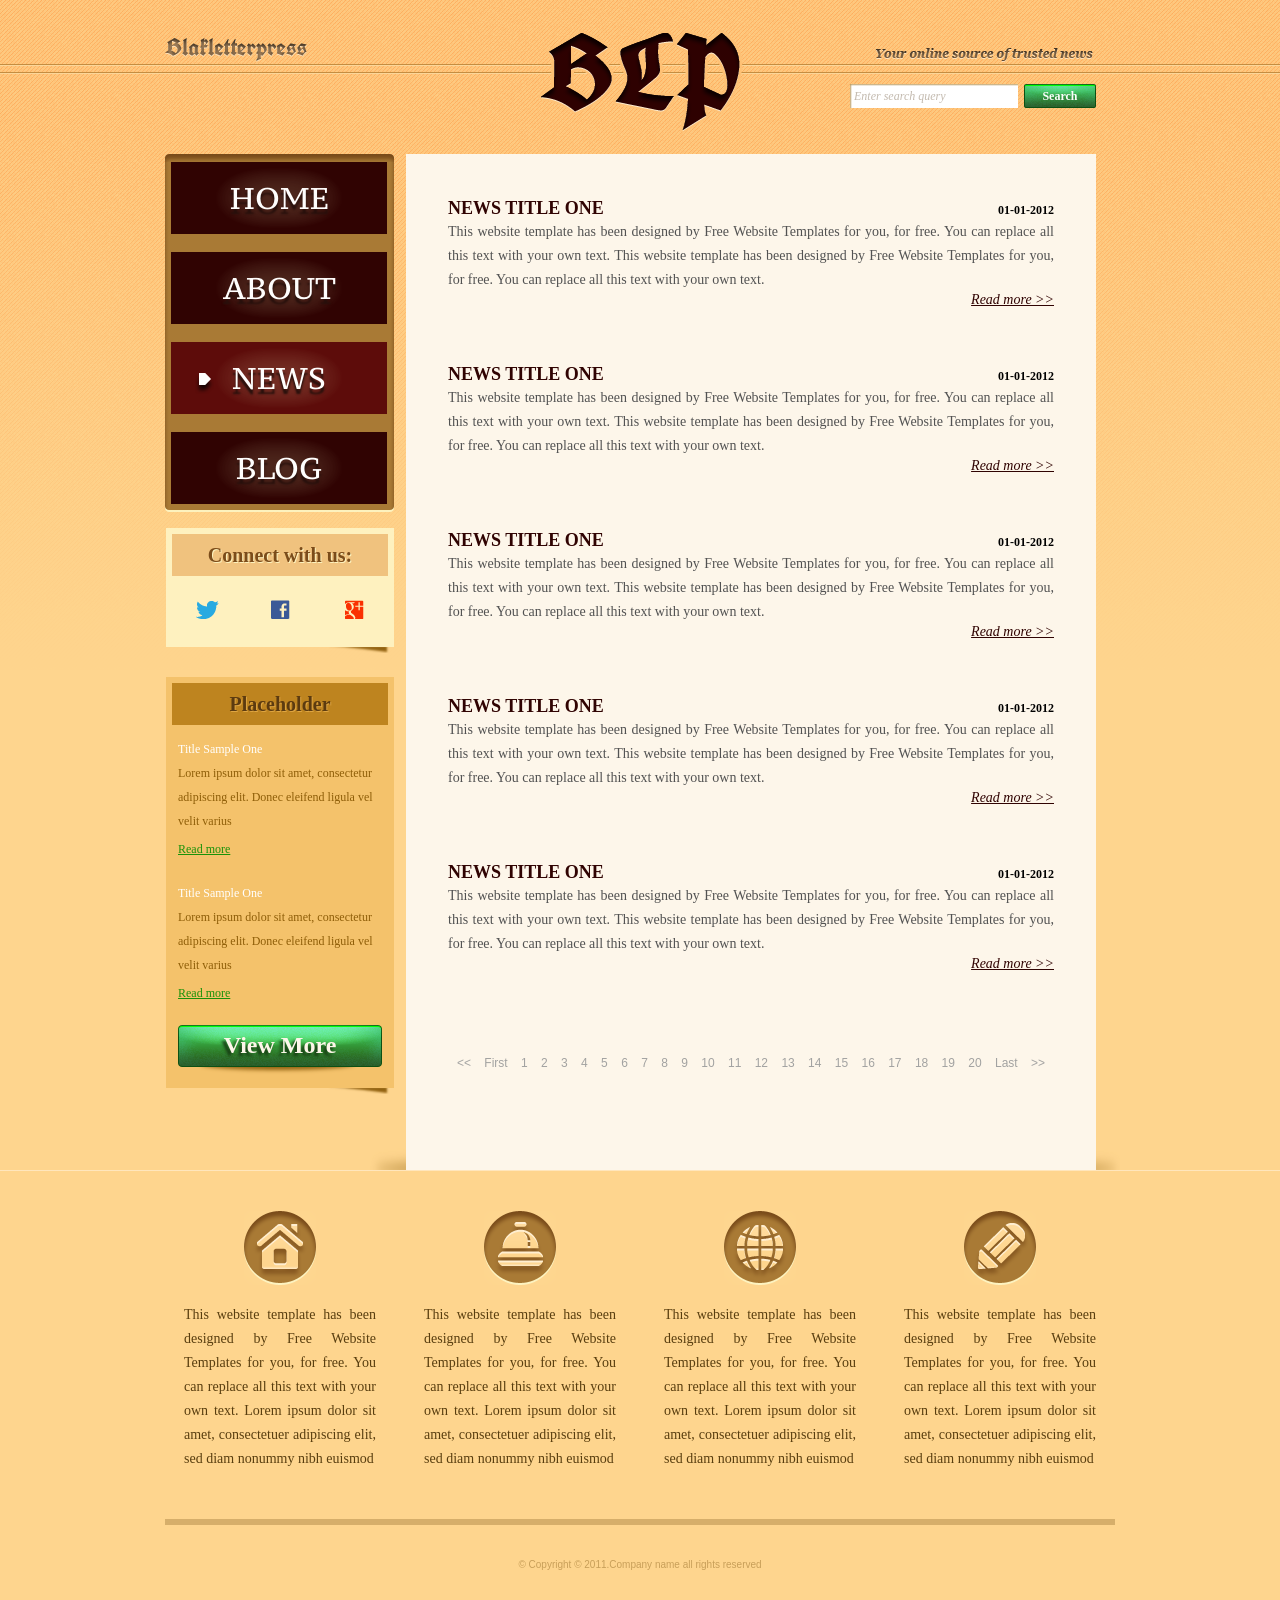
<file: hw4_b1/news.html>
<!DOCTYPE html>
<!-- Website template by freewebsitetemplates.com -->
<html>
<head>
	<meta charset="UTF-8">
	<title>News - Blakletterpress Website Template</title>
	<link rel="stylesheet" href="css/style.css" type="text/css">
</head>
<body>
	<div id="page">
		<div id="header">
			<div id="motto">
				<a href="index.html" class="sitename"><img src="images/blakletterpress.png" height="24" width="142" alt="SiteName"></a>
				<p>
					<img src="images/header-text.png" height="14" width="218" alt="Text">
				</p>
			</div>
			<div id="logo">
				<a href="index.html"><img src="images/logo.png" alt="LOGO"></a>
			</div>
			<div id="searchbar">
				<form action="#" method="post">
					<input type="text" value="Enter search query" class="txtfield" onBlur="javascript:if(this.value==''){this.value=this.defaultValue;}" onFocus="javascript:if(this.value==this.defaultValue){this.value='';}">
					<input type="submit" value="Search" class="btn">
				</form>
			</div>
		</div>
		<div id="contents">
			<div id="main">
				<div class="body">
					<ul id="list">
						<li>
							<span class="time">01-01-2012</span>
							<h3>NEWS TITLE ONE</h3>
							<p>
								This website template has been designed by Free Website Templates for you, for free. You can replace all this text with your own text. This website template has been designed by Free Website Templates for you, for free. You can replace all this text with your own text.
							</p>
							<a href="news.html" class="more">Read more >></a>
						</li>
						<li>
							<span class="time">01-01-2012</span>
							<h3>NEWS TITLE ONE</h3>
							<p>
								This website template has been designed by Free Website Templates for you, for free. You can replace all this text with your own text. This website template has been designed by Free Website Templates for you, for free. You can replace all this text with your own text.
							</p>
							<a href="news.html" class="more">Read more >></a>
						</li>
						<li>
							<span class="time">01-01-2012</span>
							<h3>NEWS TITLE ONE</h3>
							<p>
								This website template has been designed by Free Website Templates for you, for free. You can replace all this text with your own text. This website template has been designed by Free Website Templates for you, for free. You can replace all this text with your own text.
							</p>
							<a href="news.html" class="more">Read more >></a>
						</li>
						<li>
							<span class="time">01-01-2012</span>
							<h3>NEWS TITLE ONE</h3>
							<p>
								This website template has been designed by Free Website Templates for you, for free. You can replace all this text with your own text. This website template has been designed by Free Website Templates for you, for free. You can replace all this text with your own text.
							</p>
							<a href="news.html" class="more">Read more >></a>
						</li>
						<li>
							<span class="time">01-01-2012</span>
							<h3>NEWS TITLE ONE</h3>
							<p>
								This website template has been designed by Free Website Templates for you, for free. You can replace all this text with your own text. This website template has been designed by Free Website Templates for you, for free. You can replace all this text with your own text.
							</p>
							<a href="news.html" class="more">Read more >></a>
						</li>
					</ul>
					<div id="pagination">
						<a href="news.html">&lt;&lt;</a> <a href="news.html">First</a> <a href="news.html">1</a> <a href="news.html">2</a> <a href="news.html">3</a> <a href="news.html">4</a> <a href="news.html">5</a> <a href="news.html">6</a> <a href="news.html">7</a> <a href="news.html">8</a> <a href="news.html">9</a> <a href="news.html">10</a> <a href="news.html">11</a> <a href="news.html">12</a> <a href="news.html">13</a> <a href="news.html">14</a> <a href="news.html">15</a> <a href="news.html">16</a> <a href="news.html">17</a> <a href="news.html">18</a> <a href="news.html">19</a> <a href="news.html">20</a> <a href="news.html">Last</a> <a href="news.html">&gt;&gt;</a>
					</div>
				</div>
			</div>
			<div id="sidebar">
				<div id="navigation">
					<div>
						<ul>
							<li>
								<a href="index.html">Home</a>
							</li>
							<li>
								<a href="about.html">About</a>
							</li>
							<li class="selected">
								<a href="news.html">News</a>
							</li>
							<li>
								<a href="blog.html">Blog</a>
							</li>
						</ul>
					</div>
				</div>
				<div class="section">
					<div id="connect">
						<h2>Connect with us:</h2>
						<a href="http://freewebsitetemplates.com/go/twitter/" target="_blank" class="twitter"></a> <a href="http://freewebsitetemplates.com/go/facebook/" target="_blank" class="facebook"></a> <a href="http://freewebsitetemplates.com/go/googleplus/" target="_blank" class="googleplus"></a>
					</div>
				</div>
				<div class="section">
					<div id="posts">
						<h2>Placeholder</h2>
						<ul>
							<li>
								<h5>Title Sample One</h5>
								<p>
									Lorem ipsum dolor sit amet, consectetur adipiscing elit. Donec eleifend ligula vel velit varius
								</p>
								<a href="news.html" class="more">Read more</a>
							</li>
							<li>
								<h5>Title Sample One</h5>
								<p>
									Lorem ipsum dolor sit amet, consectetur adipiscing elit. Donec eleifend ligula vel velit varius
								</p>
								<a href="news.html" class="more">Read more</a>
							</li>
						</ul>
						<a href="news.html" class="btn2">View More</a>
					</div>
				</div>
			</div>
		</div>
		<div id="footer">
			<div>
				<ul id="featured">
					<li>
						<a href="index.html" class="home"></a>
						<p>
							This website template has been designed by Free Website Templates for you, for free. You can replace all this text with your own text. Lorem ipsum dolor sit amet, consectetuer adipiscing elit, sed diam nonummy nibh euismod
						</p>
					</li>
					<li>
						<a href="index.html" class="bell"></a>
						<p>
							This website template has been designed by Free Website Templates for you, for free. You can replace all this text with your own text. Lorem ipsum dolor sit amet, consectetuer adipiscing elit, sed diam nonummy nibh euismod
						</p>
					</li>
					<li>
						<a href="index.html" class="globe"></a>
						<p>
							This website template has been designed by Free Website Templates for you, for free. You can replace all this text with your own text. Lorem ipsum dolor sit amet, consectetuer adipiscing elit, sed diam nonummy nibh euismod
						</p>
					</li>
					<li>
						<a href="index.html" class="pencil"></a>
						<p>
							This website template has been designed by Free Website Templates for you, for free. You can replace all this text with your own text. Lorem ipsum dolor sit amet, consectetuer adipiscing elit, sed diam nonummy nibh euismod
						</p>
					</li>
				</ul>
				<p id="footnote">
					© Copyright © 2011.Company name all rights reserved
				</p>
			</div>
		</div>
	</div>
</body>
</html>
</file>
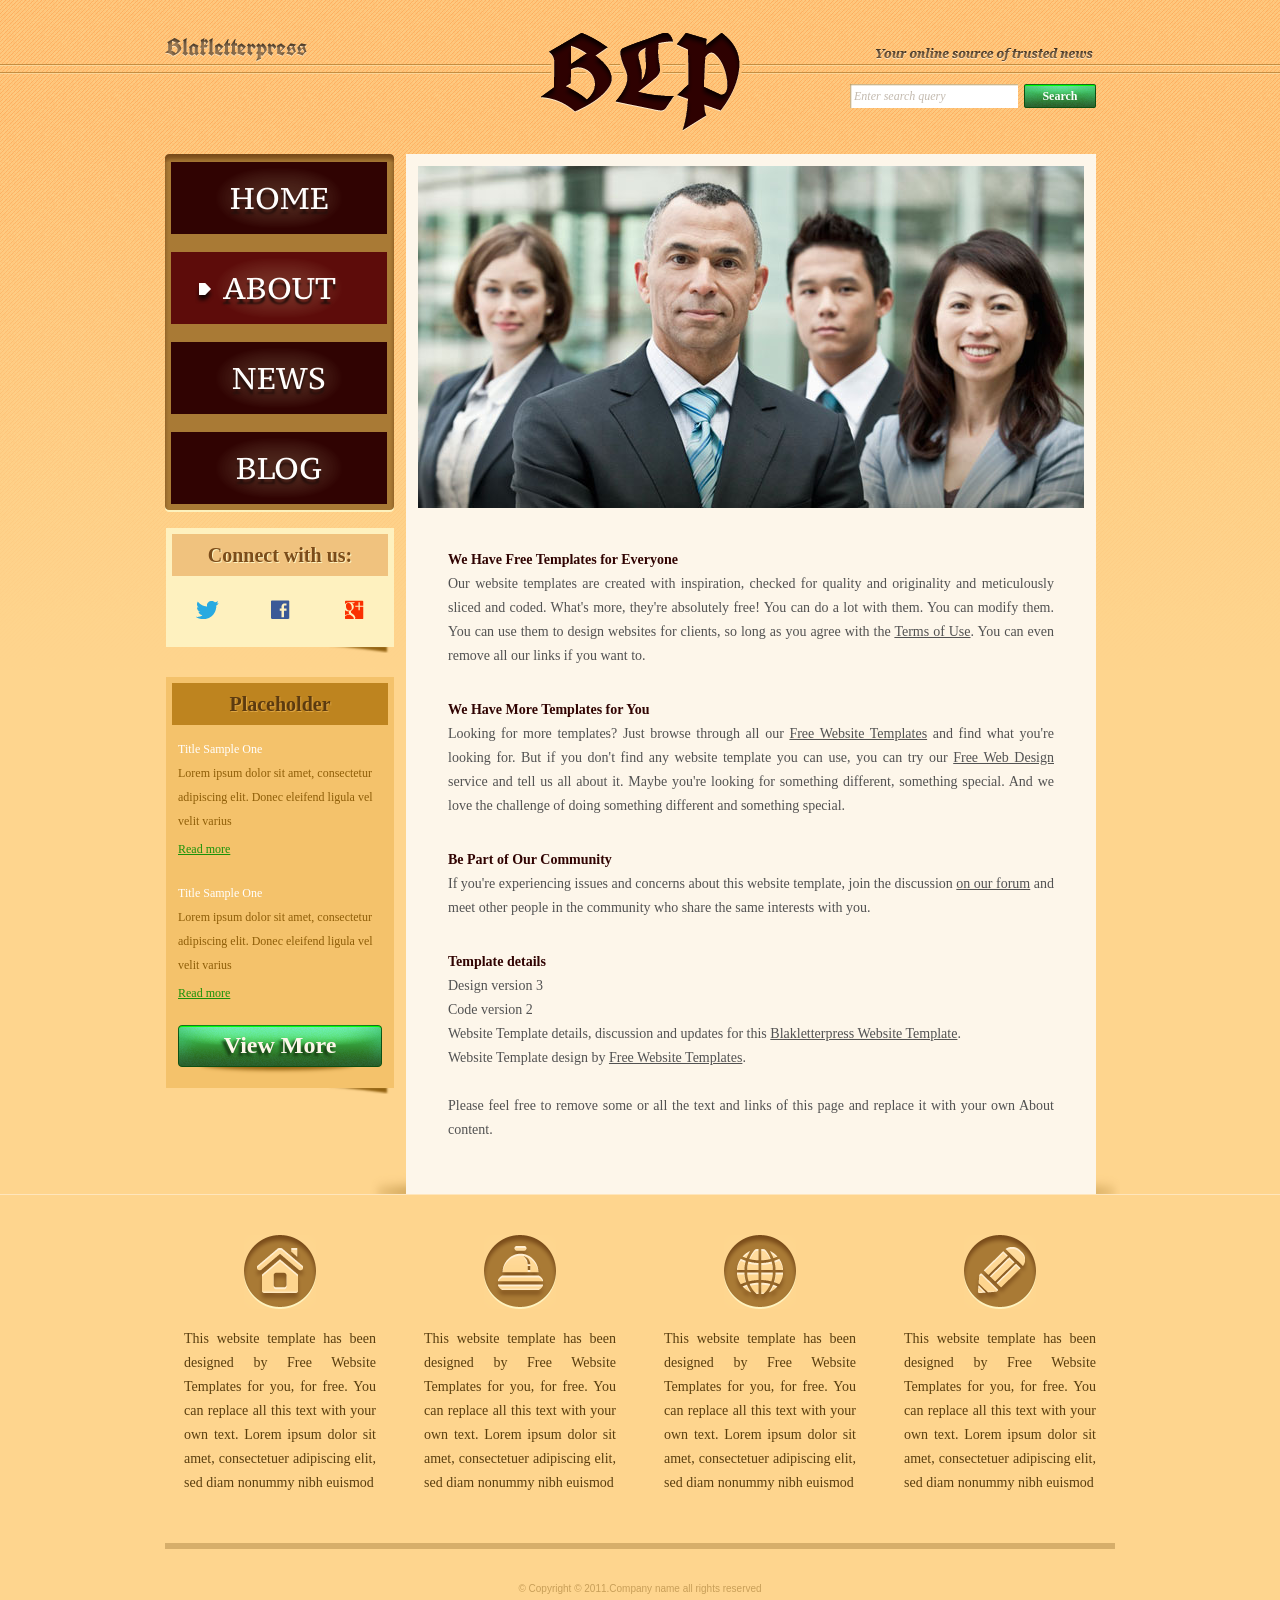
<file: hw4_b2/about.html>
<!DOCTYPE html>
<!-- Website template by freewebsitetemplates.com -->
<html>
<head>
	<meta charset="UTF-8">
	<title>About - Blakletterpress Website Template</title>
	<link rel="stylesheet" href="css/style.css" type="text/css">
</head>
<body>
	<div id="page">
		<div id="header">
			<div id="motto">
				<a href="index.html" class="sitename"><img src="images/blakletterpress.png" height="24" width="142" alt="SiteName"></a>
				<p>
					<img src="images/header-text.png" height="14" width="218" alt="Text">
				</p>
			</div>
			<div id="logo">
				<a href="index.html"><img src="images/logo.png" alt="LOGO"></a>
			</div>
			<div id="searchbar">
				<form action="#" method="post">
					<input type="text" value="Enter search query" class="txtfield" onBlur="javascript:if(this.value==''){this.value=this.defaultValue;}" onFocus="javascript:if(this.value==this.defaultValue){this.value='';}">
					<input type="submit" value="Search" class="btn">
				</form>
			</div>
		</div>
		<div id="contents">
			<div id="main">
				<div id="gallery">
					<div>
						<img src="images/team-large.jpg" alt="Img">
					</div>
				</div>
				<div id="about" class="body">
					<h4>We Have Free Templates for Everyone</h4>
					<p>
						Our website templates are created with inspiration, checked for quality and originality and meticulously sliced and coded. What's more, they're absolutely free! You can do a lot with them. You can modify them. You can use them to design websites for clients, so long as you agree with the <a href="http://www.freewebsitetemplates.com/about/terms/">Terms of Use</a>. You can even remove all our links if you want to.
					</p>
					<h4>We Have More Templates for You</h4>
					<p>
						Looking for more templates? Just browse through all our <a href="http://www.freewebsitetemplates.com/">Free Website Templates</a> and find what you're looking for. But if you don't find any website template you can use, you can try our <a href="http://www.freewebsitetemplates.com/freewebdesign/">Free Web Design</a> service and tell us all about it. Maybe you're looking for something different, something special. And we love the challenge of doing something different and something special.
					</p>
					<h4>Be Part of Our Community</h4>
					<p>
						If you're experiencing issues and concerns about this website template, join the discussion <a href="http://www.freewebsitetemplates.com/forums/">on our forum</a> and meet other people in the community who share the same interests with you.
					</p>
					<h4>Template details</h4>
					<p>
						Design version 3<br> Code version 2<br> Website Template details, discussion and updates for this <a href="http://www.freewebsitetemplates.com/forums/f18/">Blakletterpress Website Template</a>.<br> Website Template design by <a href="http://www.freewebsitetemplates.com/">Free Website Templates</a>.<br><br> Please feel free to remove some or all the text and links of this page and replace it with your own About content.
					</p>
				</div>
			</div>
			<div id="sidebar">
				<div id="navigation">
					<div>
						<ul>
							<li>
								<a href="index.html">Home</a>
							</li>
							<li class="selected">
								<a href="about.html">About</a>
							</li>
							<li>
								<a href="news.html">News</a>
							</li>
							<li>
								<a href="blog.html">Blog</a>
							</li>
						</ul>
					</div>
				</div>
				<div class="section">
					<div id="connect">
						<h2>Connect with us:</h2>
						<a href="http://freewebsitetemplates.com/go/twitter/" target="_blank" class="twitter"></a> <a href="http://freewebsitetemplates.com/go/facebook/" target="_blank" class="facebook"></a> <a href="http://freewebsitetemplates.com/go/googleplus/" target="_blank" class="googleplus"></a>
					</div>
				</div>
				<div class="section">
					<div id="posts">
						<h2>Placeholder</h2>
						<ul>
							<li>
								<h5>Title Sample One</h5>
								<p>
									Lorem ipsum dolor sit amet, consectetur adipiscing elit. Donec eleifend ligula vel velit varius
								</p>
								<a href="news.html" class="more">Read more</a>
							</li>
							<li>
								<h5>Title Sample One</h5>
								<p>
									Lorem ipsum dolor sit amet, consectetur adipiscing elit. Donec eleifend ligula vel velit varius
								</p>
								<a href="news.html" class="more">Read more</a>
							</li>
						</ul>
						<a href="news.html" class="btn2">View More</a>
					</div>
				</div>
			</div>
		</div>
		<div id="footer">
			<div>
				<ul id="featured">
					<li>
						<a href="index.html" class="home"></a>
						<p>
							This website template has been designed by Free Website Templates for you, for free. You can replace all this text with your own text. Lorem ipsum dolor sit amet, consectetuer adipiscing elit, sed diam nonummy nibh euismod
						</p>
					</li>
					<li>
						<a href="index.html" class="bell"></a>
						<p>
							This website template has been designed by Free Website Templates for you, for free. You can replace all this text with your own text. Lorem ipsum dolor sit amet, consectetuer adipiscing elit, sed diam nonummy nibh euismod
						</p>
					</li>
					<li>
						<a href="index.html" class="globe"></a>
						<p>
							This website template has been designed by Free Website Templates for you, for free. You can replace all this text with your own text. Lorem ipsum dolor sit amet, consectetuer adipiscing elit, sed diam nonummy nibh euismod
						</p>
					</li>
					<li>
						<a href="index.html" class="pencil"></a>
						<p>
							This website template has been designed by Free Website Templates for you, for free. You can replace all this text with your own text. Lorem ipsum dolor sit amet, consectetuer adipiscing elit, sed diam nonummy nibh euismod
						</p>
					</li>
					</li>
				</ul>
				<p id="footnote">
					© Copyright © 2011.Company name all rights reserved
				</p>
			</div>
		</div>
	</div>
</body>
</html>
</file>
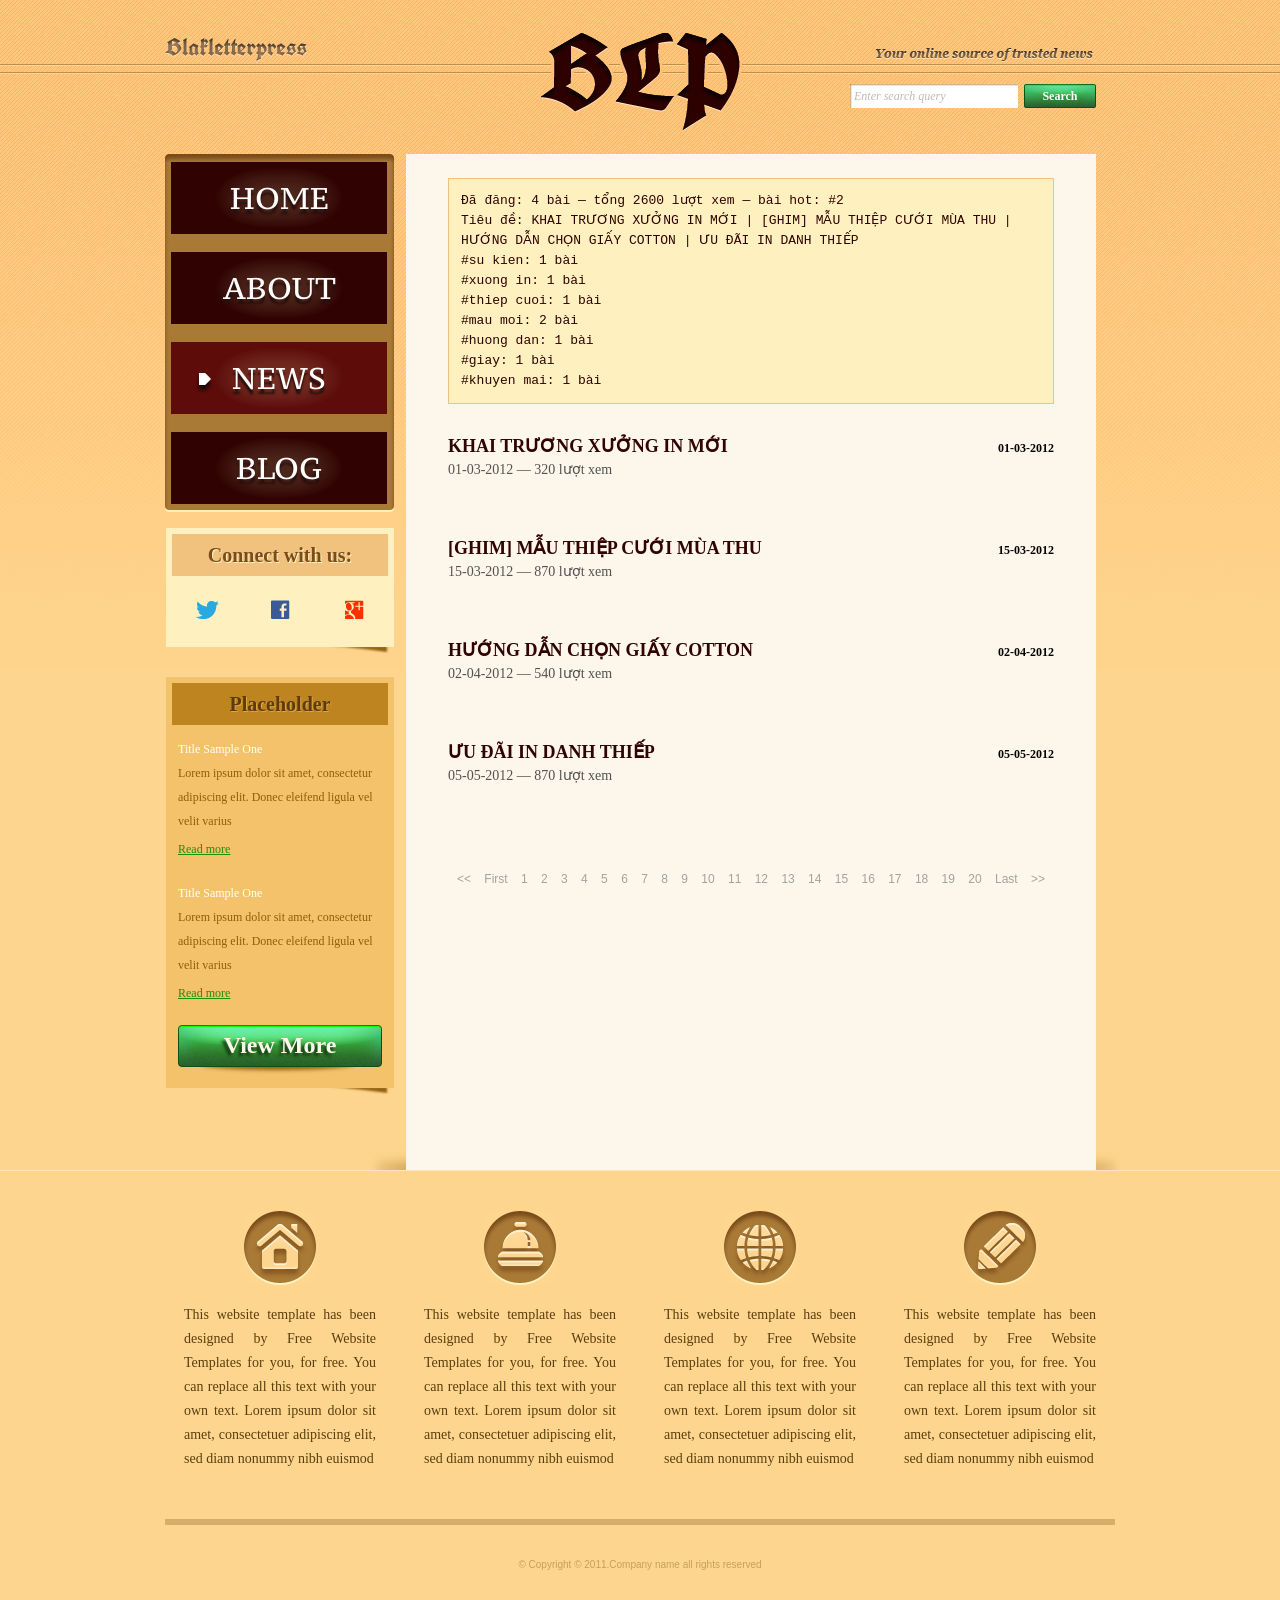
<file: hw4_b2/news.html>
<!DOCTYPE html>
<!-- Website template by freewebsitetemplates.com -->
<html>
<head>
	<meta charset="UTF-8">
	<title>Bài A – Tin tức từ JSON | Blakletterpress</title>
	<link rel="stylesheet" href="css/style.css" type="text/css">
	<link rel="stylesheet" href="css/bai-js.css" type="text/css">
</head>
<body>
	<div id="page">
		<div id="header">
			<div id="motto">
				<a href="index.html" class="sitename"><img src="images/blakletterpress.png" height="24" width="142" alt="SiteName"></a>
				<p>
					<img src="images/header-text.png" height="14" width="218" alt="Text">
				</p>
			</div>
			<div id="logo">
				<a href="index.html"><img src="images/logo.png" alt="LOGO"></a>
			</div>
			<div id="searchbar">
				<form action="#" method="post">
					<input type="text" value="Enter search query" class="txtfield" onBlur="javascript:if(this.value==''){this.value=this.defaultValue;}" onFocus="javascript:if(this.value==this.defaultValue){this.value='';}">
					<input type="submit" value="Search" class="btn">
				</form>
			</div>
		</div>
		<div id="contents">
			<div id="main">
				<div class="body">
					<pre id="ket-qua"></pre>
					<ul id="list">
						<li>
							<span class="time">01-01-2012</span>
							<h3>NEWS TITLE ONE</h3>
							<p>
								This website template has been designed by Free Website Templates for you, for free. You can replace all this text with your own text. This website template has been designed by Free Website Templates for you, for free. You can replace all this text with your own text.
							</p>
							<a href="news.html" class="more">Read more >></a>
						</li>
						<li>
							<span class="time">01-01-2012</span>
							<h3>NEWS TITLE ONE</h3>
							<p>
								This website template has been designed by Free Website Templates for you, for free. You can replace all this text with your own text. This website template has been designed by Free Website Templates for you, for free. You can replace all this text with your own text.
							</p>
							<a href="news.html" class="more">Read more >></a>
						</li>
						<li>
							<span class="time">01-01-2012</span>
							<h3>NEWS TITLE ONE</h3>
							<p>
								This website template has been designed by Free Website Templates for you, for free. You can replace all this text with your own text. This website template has been designed by Free Website Templates for you, for free. You can replace all this text with your own text.
							</p>
							<a href="news.html" class="more">Read more >></a>
						</li>
						<li>
							<span class="time">01-01-2012</span>
							<h3>NEWS TITLE ONE</h3>
							<p>
								This website template has been designed by Free Website Templates for you, for free. You can replace all this text with your own text. This website template has been designed by Free Website Templates for you, for free. You can replace all this text with your own text.
							</p>
							<a href="news.html" class="more">Read more >></a>
						</li>
						<li>
							<span class="time">01-01-2012</span>
							<h3>NEWS TITLE ONE</h3>
							<p>
								This website template has been designed by Free Website Templates for you, for free. You can replace all this text with your own text. This website template has been designed by Free Website Templates for you, for free. You can replace all this text with your own text.
							</p>
							<a href="news.html" class="more">Read more >></a>
						</li>
					</ul>
					<div id="pagination">
						<a href="news.html">&lt;&lt;</a> <a href="news.html">First</a> <a href="news.html">1</a> <a href="news.html">2</a> <a href="news.html">3</a> <a href="news.html">4</a> <a href="news.html">5</a> <a href="news.html">6</a> <a href="news.html">7</a> <a href="news.html">8</a> <a href="news.html">9</a> <a href="news.html">10</a> <a href="news.html">11</a> <a href="news.html">12</a> <a href="news.html">13</a> <a href="news.html">14</a> <a href="news.html">15</a> <a href="news.html">16</a> <a href="news.html">17</a> <a href="news.html">18</a> <a href="news.html">19</a> <a href="news.html">20</a> <a href="news.html">Last</a> <a href="news.html">&gt;&gt;</a>
					</div>
				</div>
			</div>
			<div id="sidebar">
				<div id="navigation">
					<div>
						<ul>
							<li>
								<a href="index.html">Home</a>
							</li>
							<li>
								<a href="about.html">About</a>
							</li>
							<li class="selected">
								<a href="news.html">News</a>
							</li>
							<li>
								<a href="blog.html">Blog</a>
							</li>
						</ul>
					</div>
				</div>
				<div class="section">
					<div id="connect">
						<h2>Connect with us:</h2>
						<a href="http://freewebsitetemplates.com/go/twitter/" target="_blank" class="twitter"></a> <a href="http://freewebsitetemplates.com/go/facebook/" target="_blank" class="facebook"></a> <a href="http://freewebsitetemplates.com/go/googleplus/" target="_blank" class="googleplus"></a>
					</div>
				</div>
				<div class="section">
					<div id="posts">
						<h2>Placeholder</h2>
						<ul>
							<li>
								<h5>Title Sample One</h5>
								<p>
									Lorem ipsum dolor sit amet, consectetur adipiscing elit. Donec eleifend ligula vel velit varius
								</p>
								<a href="news.html" class="more">Read more</a>
							</li>
							<li>
								<h5>Title Sample One</h5>
								<p>
									Lorem ipsum dolor sit amet, consectetur adipiscing elit. Donec eleifend ligula vel velit varius
								</p>
								<a href="news.html" class="more">Read more</a>
							</li>
						</ul>
						<a href="news.html" class="btn2">View More</a>
					</div>
				</div>
			</div>
		</div>
		<div id="footer">
			<div>
				<ul id="featured">
					<li>
						<a href="index.html" class="home"></a>
						<p>
							This website template has been designed by Free Website Templates for you, for free. You can replace all this text with your own text. Lorem ipsum dolor sit amet, consectetuer adipiscing elit, sed diam nonummy nibh euismod
						</p>
					</li>
					<li>
						<a href="index.html" class="bell"></a>
						<p>
							This website template has been designed by Free Website Templates for you, for free. You can replace all this text with your own text. Lorem ipsum dolor sit amet, consectetuer adipiscing elit, sed diam nonummy nibh euismod
						</p>
					</li>
					<li>
						<a href="index.html" class="globe"></a>
						<p>
							This website template has been designed by Free Website Templates for you, for free. You can replace all this text with your own text. Lorem ipsum dolor sit amet, consectetuer adipiscing elit, sed diam nonummy nibh euismod
						</p>
					</li>
					<li>
						<a href="index.html" class="pencil"></a>
						<p>
							This website template has been designed by Free Website Templates for you, for free. You can replace all this text with your own text. Lorem ipsum dolor sit amet, consectetuer adipiscing elit, sed diam nonummy nibh euismod
						</p>
					</li>
				</ul>
				<p id="footnote">
					© Copyright © 2011.Company name all rights reserved
				</p>
			</div>
		</div>
	</div>
	<script src="js/ho-tro.js"></script>
	<script src="js/bai-a-tin-tuc.js"></script>
</body>
</html>
</file>
<file: hw4_b1/css/style.css>
/* Website template by freewebsitetemplates.com */
@font-face {
	font-family: 'PTSerif-Caption';
	src: url('../fonts/PT_Serif-Caption-Web-Regular.eot');
	src: local('☺'), url('../fonts/PT_Serif-Caption-Web-Regular.woff') format('woff'), url('../fonts/PT_Serif-Caption-Web-Regular.ttf') format('truetype'), url('../fonts/PT_Serif-Caption-Web-Regular.svg') format('svg');
	font-weight: normal;
	font-style: normal;
}
@font-face {
	font-family: 'UnifrakturCook-Bold';
	src: url('../fonts/UnifrakturCook-Bold.eot');
	src: local('☺'), url('../fonts/UnifrakturCook-Bold.woff') format('woff'), url('../fonts/UnifrakturCook-Bold.ttf') format('truetype'), url('../fonts/UnifrakturCook-Bold.svg') format('svg');
	font-weight: normal;
	font-style: normal;
}
body {
	background: #fed58e url(../images/bg-body.png) repeat-x left top;
	font-family: Georgia, "Times New Roman", Times, serif;
	margin: 0;
}
#background {
}
#page {
	width: 960px;
	margin: 0 auto;
}
img {
	border: 0;
}
/*------------------------------ SPRITES ------------------------------*/
.btn, .btn2, #searchbar form input.txtfield, #navigation li, #navigation li a:hover, #navigation li.selected a {
	background: url(../images/interface.png) no-repeat;
}
#navigation, #navigation > div, #navigation ul {
	background-image: url(../images/bg-navigation.png);
	background-repeat: no-repeat;
}
#connect > a, #featured li > a {
	background: url(../images/icons.png) no-repeat;
}
.btn {
	background-position: -178px 0;
	color: #fcfefc;
	cursor: pointer;
	font-family: Georgia, "Times New Roman", Times, serif;
	font-size: 12px;
	font-weight: bold;
	height: 24px;
	line-height: 24px;
	width: 72px;
	padding: 0 0 4px;
	text-align: center;
}
.btn:hover {
	background-position: -260px 0;
}
.btn2 {
	background-position: 0 -32px;
	display: block;
	color: #fdf6ea;
	font-family: Georgia, "Times New Roman", Times, serif;
	font-size: 24px;
	font-weight: bold;
	height: 51px;
	line-height: 40px;
	width: 204px;
	text-align: center;
	text-decoration: none;
	text-shadow: -3px 3px 3px #173c13;
}
.btn2:hover {
	background-position: -216px -31px;
}
/*------------------------------ HEADER ------------------------------*/
#header {
	height: 106px;
	padding: 24px 0;
	text-align: center;
	position: relative
}
/** motto **/
#motto {
	text-align: right;
	padding: 13px 27px 15px 0;
}
a.sitename {
	float: left;
	display: inline-block;
	font-family: "UnifrakturCook-Bold";
	font-size: 24px;
	height: 24px;
	margin-left: 5px;
}
#motto p {
	display: inline-block;
	height: 24px;
	line-height: 24px;
	margin: 8px 0 0;
}
/** Logo **/
#logo {
	display: inline-block;
	position: absolute;
	left: 360px;
	top: 24px;
}
/** Searchbar **/
#searchbar {
	padding: 0 24px 15px 0;
	text-align: right;
}
#searchbar form {
	display: inline-block;
*float: right; /** Needed for IE7 **/
}
#searchbar form input {
	float: left;
	border: 0;
	margin: 0;
}
#searchbar input.txtfield {
	background-position: 0 0;
	color: #c3baaf;
	font-family: Georgia, "Times New Roman", Times, serif;
	font-size: 12px;
	font-style: italic;
	height: 24px;
	line-height: 24px;
	width: 160px;
	margin: 0 6px 0 0;
	padding: 0 4px;
}
/*------------------------------ CONTENTS ------------------------------*/
#contents {
	background: url(../images/content-shadow.png) no-repeat right bottom;
*display: inline-block; /** Needed for IE7 **/
}
#contents:after {
	clear:both;
	content:"";
	display:block;
	height:0;
	line-height:0;
	visibility:hidden;
}
#contents h1 {
	color: #7e501c;
	font-size: 31px;
	font-weight: normal;
	margin: 0 0 30px;
	text-align: justify;
	text-shadow: 0 3px #fdf2be;
}
#contents h1 a {
	color: #7e501c;
}
#contents h1 em {
	font-weight: bold;
	text-transform: uppercase;
}
#contents h2 {
	font-size: 20px;
	line-height: 42px;
	margin: 0 0 24px;
	text-align: center;
}
#contents h3 {
	color: #300302;
	font-size: 18px;
	line-height: 24px;
	margin: 0 0 0;
	text-transform: uppercase;
}
#contents h4 {
	color: #300302;
	font-size: 14px;
	line-height: 24px;
	margin: 0;
}
#contents p {
	color: #525252;
	font-size: 14px;
	line-height: 24px;
	margin: 0;
	padding: 0 0 30px;
	text-align: justify;
}
#contents p a {
	color: #525252;
}
#contents p a:hover {
	color: #e19320;
}
/** MAIN **/
#main {
	float: right;
	background-color: #fdf6ea;
	min-height: 982px;
	width: 666px;
	margin: 0 24px 0 12px;
	padding: 12px 12px 22px;
}
#main div.body {
	padding: 0 30px;
}
/** list **/
#list {
	list-style: none;
	margin: 30px 0;
	padding: 0;
}
#list li {
	display: inline-block;
	width: 100%;
	margin: 0 0 54px;
}
#list span.time {
	float: right;
	font-size: 12px;
	font-weight: bold;
	margin: 7px 0 0;
}
#list li p {
	padding-bottom: 0;
}
#list li a.more {
	float: right;
	color: #300302;
	font-size: 14px;
	font-style: italic;
}
#list li a.more:hover {
	color: #097a07;
}
/** pagination **/
#pagination {
	font-family: Arial, Helvetica, sans-serif;
	font-size: 12px;
	text-align: center;
}
#pagination a {
	color: #a2a2a1;
	margin: 0 3px;
	padding: 0 2px;
	text-decoration: none;
}
#pagination a:hover {
	color: #be841f;
}
/** gallery **/
#gallery {
	margin: 0 0 36px;
}
#gallery > div {
	margin: 0 0 14px;
}
#gallery ul {
	background-color: #ebe0ce;
	display: inline-block;
	list-style: none;
	width: 606px;
	margin: 0;
	padding: 6px 30px;
}
#gallery ul li {
	float: left;
	cursor: pointer;
	height: 48px;
	width: 78px;
	margin: 0 11px;
}
#gallery ul li:hover {
	filter:alpha(opacity=80);
	opacity: 0.8;
}
/** SIDEBAR **/
#sidebar {
	float: left;
	height: auto;
	width: 229px;
	margin-left: 5px;
}
#sidebar div.section {
	background: url(../images/box-shadow-bottom.png) no-repeat left bottom;
	margin: 0 0 24px;
	padding: 0 0 6px;
}
/** Navigation **/
#navigation {
	background-position: -468px bottom;
	margin: 0 0 16px;
	padding: 0 0 8px;
}
#navigation > div {
	background-position: 0 top;
	padding: 8px 0 0;
}
#navigation ul {
	background-position: -234px top;
	background-repeat: repeat-y;
	list-style: none;
	margin: 0;
	padding: 0 6px;
}
#navigation li {
	background-position: 0 -90px;
	height: 72px;
	width: 216px;
	margin-top: 18px;
}
#navigation li:hover, #navigation li.selected {
	background-position: -226px -90px;
}
#navigation li:first-child {
	margin-top: 0;
}
#navigation li a {
	color: #fffefd;
	display: block;
	font: 30px/72px "PTSerif-Caption";
	text-align: center;
	text-decoration: none;
	text-transform: uppercase;
	text-shadow: 0 5px 2px #27100c;
}
#navigation li a:hover, #navigation li.selected a {
	background-position: 24px -162px;
}
/** connect **/
#connect {
	background-color: #fef1bf;
	margin-left: 1px;
	padding: 6px;
}
#connect h2 {
	background-color: #f0c27e;
	color: #7b4c1a;
	text-shadow: 1px 1px #fdf2be;
}
#connect > a {
	display: inline-block;
	height: 19px;
	width: 23px;
	margin: 0 24px 18px;
}
#connect a.twitter {
	background-position: 0 0;
}
#connect a.facebook {
	background-position: -72px 0;
	width: 19px;
}
#connect a.googleplus {
	background-position: -141px 0;
	width: 22px;
}
/** Post **/
#posts {
	background-color: #f4c26b;
	margin-left: 1px;
	padding: 6px;
}
#posts h2 {
	background-color: #be841f;
	color: #5c3b10;
	margin-bottom: 12px;
	text-shadow: 1px 1px #dfa643;
}
#posts ul {
	list-style: none;
	margin: 0;
	padding: 0 6px;
	overflow: hidden;
}
#posts li {
	margin: 0 0 24px;
}
#posts h5 {
	color: #fff;
	font-size: 12px;
	font-weight: normal;
	line-height: 24px;
	margin: 0;
}
#posts p {
	color: #8f5e08;
	font-size: 12px;
	padding-bottom: 6px;
	text-align: left;
}
#posts a.more {
	color: #199209;
	font-size: 12px;
}
#posts a.more:hover {
	color: #bb8528;
}
#posts a.btn2 {
	margin: 0 auto 6px;
}
/** hover states **/
#contents h1 a:hover, #posts p a:hover {
	text-decoration: none;
}
/*------------------------------ FOOTER ------------------------------*/
#footer {
	border-top: 1px solid #ffe6bc;
	width: 100%;
	padding: 40px 0;
	position: absolute;
	left: 0;
}
#footer > div {
	width: 960px;
	margin: 0 auto;
}
/** featured **/
#featured {
	display: inline-block;
	list-style: none;
	margin: 0 0 30px;
	padding: 0;
}
#featured li {
	float: left;
	width: 192px;
	margin: 0 24px;
}
#featured li > a {
	display: block;
	height: 74px;
	width: 72px;
	margin: 0 auto 18px;
}
#featured li a.home {
	background-position: -91px -27px;
}
#featured li a.bell {
	background-position: -91px -112px;
}
#featured li a.globe {
	background-position: -91px -196px;
}
#featured li a.pencil {
	background-position: -91px -280px;
}
#featured li a.home:hover {
	background-position: 0 -27px;
}
#featured li a.bell:hover {
	background-position: 0 -112px;
}
#featured li a.globe:hover {
	background-position: 0 -196px;
}
#featured li a.pencil:hover {
	background-position: 0 -280px;
}
#featured li p {
	color: #593e0f;
	font: 14px/24px "Times New Roman", Times, serif;
	text-align: justify;
}
#featured li p a {
	color: #593e0f;
}
#featured li p a:hover {
	color: #bb8528;
}
#footnote {
	color: #c89f59;
	font-family: "Trebuchet MS", Arial, Helvetica, sans-serif;
	font-size: 10px;
	width: 950px;
	border-top: 6px solid #d6ae6a;
	margin: 0 auto;
	padding: 34px 0;
	text-align: center;
}
</file>
<file: hw4_b1/css/bai-js.css>
/* Bổ sung cho bài thực hành JavaScript — không sửa css/style.css gốc */
#ket-qua {
	background-color: #fef1bf;
	border: 1px solid #f0c27e;
	color: #300302;
	font: 13px/20px Consolas, "Courier New", monospace;
	min-height: 120px;
	margin: 12px 0 30px;
	padding: 12px;
	white-space: pre-wrap;
}
#contents code {
	background-color: #ebe0ce;
	font-family: Consolas, "Courier New", monospace;
	padding: 0 3px;
}
</file>
<file: hw4_b2/css/style.css>
/* Website template by freewebsitetemplates.com */
@font-face {
	font-family: 'PTSerif-Caption';
	src: url('../fonts/PT_Serif-Caption-Web-Regular.eot');
	src: local('☺'), url('../fonts/PT_Serif-Caption-Web-Regular.woff') format('woff'), url('../fonts/PT_Serif-Caption-Web-Regular.ttf') format('truetype'), url('../fonts/PT_Serif-Caption-Web-Regular.svg') format('svg');
	font-weight: normal;
	font-style: normal;
}
@font-face {
	font-family: 'UnifrakturCook-Bold';
	src: url('../fonts/UnifrakturCook-Bold.eot');
	src: local('☺'), url('../fonts/UnifrakturCook-Bold.woff') format('woff'), url('../fonts/UnifrakturCook-Bold.ttf') format('truetype'), url('../fonts/UnifrakturCook-Bold.svg') format('svg');
	font-weight: normal;
	font-style: normal;
}
body {
	background: #fed58e url(../images/bg-body.png) repeat-x left top;
	font-family: Georgia, "Times New Roman", Times, serif;
	margin: 0;
}
#background {
}
#page {
	width: 960px;
	margin: 0 auto;
}
img {
	border: 0;
}
/*------------------------------ SPRITES ------------------------------*/
.btn, .btn2, #searchbar form input.txtfield, #navigation li, #navigation li a:hover, #navigation li.selected a {
	background: url(../images/interface.png) no-repeat;
}
#navigation, #navigation > div, #navigation ul {
	background-image: url(../images/bg-navigation.png);
	background-repeat: no-repeat;
}
#connect > a, #featured li > a {
	background: url(../images/icons.png) no-repeat;
}
.btn {
	background-position: -178px 0;
	color: #fcfefc;
	cursor: pointer;
	font-family: Georgia, "Times New Roman", Times, serif;
	font-size: 12px;
	font-weight: bold;
	height: 24px;
	line-height: 24px;
	width: 72px;
	padding: 0 0 4px;
	text-align: center;
}
.btn:hover {
	background-position: -260px 0;
}
.btn2 {
	background-position: 0 -32px;
	display: block;
	color: #fdf6ea;
	font-family: Georgia, "Times New Roman", Times, serif;
	font-size: 24px;
	font-weight: bold;
	height: 51px;
	line-height: 40px;
	width: 204px;
	text-align: center;
	text-decoration: none;
	text-shadow: -3px 3px 3px #173c13;
}
.btn2:hover {
	background-position: -216px -31px;
}
/*------------------------------ HEADER ------------------------------*/
#header {
	height: 106px;
	padding: 24px 0;
	text-align: center;
	position: relative
}
/** motto **/
#motto {
	text-align: right;
	padding: 13px 27px 15px 0;
}
a.sitename {
	float: left;
	display: inline-block;
	font-family: "UnifrakturCook-Bold";
	font-size: 24px;
	height: 24px;
	margin-left: 5px;
}
#motto p {
	display: inline-block;
	height: 24px;
	line-height: 24px;
	margin: 8px 0 0;
}
/** Logo **/
#logo {
	display: inline-block;
	position: absolute;
	left: 360px;
	top: 24px;
}
/** Searchbar **/
#searchbar {
	padding: 0 24px 15px 0;
	text-align: right;
}
#searchbar form {
	display: inline-block;
*float: right; /** Needed for IE7 **/
}
#searchbar form input {
	float: left;
	border: 0;
	margin: 0;
}
#searchbar input.txtfield {
	background-position: 0 0;
	color: #c3baaf;
	font-family: Georgia, "Times New Roman", Times, serif;
	font-size: 12px;
	font-style: italic;
	height: 24px;
	line-height: 24px;
	width: 160px;
	margin: 0 6px 0 0;
	padding: 0 4px;
}
/*------------------------------ CONTENTS ------------------------------*/
#contents {
	background: url(../images/content-shadow.png) no-repeat right bottom;
*display: inline-block; /** Needed for IE7 **/
}
#contents:after {
	clear:both;
	content:"";
	display:block;
	height:0;
	line-height:0;
	visibility:hidden;
}
#contents h1 {
	color: #7e501c;
	font-size: 31px;
	font-weight: normal;
	margin: 0 0 30px;
	text-align: justify;
	text-shadow: 0 3px #fdf2be;
}
#contents h1 a {
	color: #7e501c;
}
#contents h1 em {
	font-weight: bold;
	text-transform: uppercase;
}
#contents h2 {
	font-size: 20px;
	line-height: 42px;
	margin: 0 0 24px;
	text-align: center;
}
#contents h3 {
	color: #300302;
	font-size: 18px;
	line-height: 24px;
	margin: 0 0 0;
	text-transform: uppercase;
}
#contents h4 {
	color: #300302;
	font-size: 14px;
	line-height: 24px;
	margin: 0;
}
#contents p {
	color: #525252;
	font-size: 14px;
	line-height: 24px;
	margin: 0;
	padding: 0 0 30px;
	text-align: justify;
}
#contents p a {
	color: #525252;
}
#contents p a:hover {
	color: #e19320;
}
/** MAIN **/
#main {
	float: right;
	background-color: #fdf6ea;
	min-height: 982px;
	width: 666px;
	margin: 0 24px 0 12px;
	padding: 12px 12px 22px;
}
#main div.body {
	padding: 0 30px;
}
/** list **/
#list {
	list-style: none;
	margin: 30px 0;
	padding: 0;
}
#list li {
	display: inline-block;
	width: 100%;
	margin: 0 0 54px;
}
#list span.time {
	float: right;
	font-size: 12px;
	font-weight: bold;
	margin: 7px 0 0;
}
#list li p {
	padding-bottom: 0;
}
#list li a.more {
	float: right;
	color: #300302;
	font-size: 14px;
	font-style: italic;
}
#list li a.more:hover {
	color: #097a07;
}
/** pagination **/
#pagination {
	font-family: Arial, Helvetica, sans-serif;
	font-size: 12px;
	text-align: center;
}
#pagination a {
	color: #a2a2a1;
	margin: 0 3px;
	padding: 0 2px;
	text-decoration: none;
}
#pagination a:hover {
	color: #be841f;
}
/** gallery **/
#gallery {
	margin: 0 0 36px;
}
#gallery > div {
	margin: 0 0 14px;
}
#gallery ul {
	background-color: #ebe0ce;
	display: inline-block;
	list-style: none;
	width: 606px;
	margin: 0;
	padding: 6px 30px;
}
#gallery ul li {
	float: left;
	cursor: pointer;
	height: 48px;
	width: 78px;
	margin: 0 11px;
}
#gallery ul li:hover {
	filter:alpha(opacity=80);
	opacity: 0.8;
}
/** SIDEBAR **/
#sidebar {
	float: left;
	height: auto;
	width: 229px;
	margin-left: 5px;
}
#sidebar div.section {
	background: url(../images/box-shadow-bottom.png) no-repeat left bottom;
	margin: 0 0 24px;
	padding: 0 0 6px;
}
/** Navigation **/
#navigation {
	background-position: -468px bottom;
	margin: 0 0 16px;
	padding: 0 0 8px;
}
#navigation > div {
	background-position: 0 top;
	padding: 8px 0 0;
}
#navigation ul {
	background-position: -234px top;
	background-repeat: repeat-y;
	list-style: none;
	margin: 0;
	padding: 0 6px;
}
#navigation li {
	background-position: 0 -90px;
	height: 72px;
	width: 216px;
	margin-top: 18px;
}
#navigation li:hover, #navigation li.selected {
	background-position: -226px -90px;
}
#navigation li:first-child {
	margin-top: 0;
}
#navigation li a {
	color: #fffefd;
	display: block;
	font: 30px/72px "PTSerif-Caption";
	text-align: center;
	text-decoration: none;
	text-transform: uppercase;
	text-shadow: 0 5px 2px #27100c;
}
#navigation li a:hover, #navigation li.selected a {
	background-position: 24px -162px;
}
/** connect **/
#connect {
	background-color: #fef1bf;
	margin-left: 1px;
	padding: 6px;
}
#connect h2 {
	background-color: #f0c27e;
	color: #7b4c1a;
	text-shadow: 1px 1px #fdf2be;
}
#connect > a {
	display: inline-block;
	height: 19px;
	width: 23px;
	margin: 0 24px 18px;
}
#connect a.twitter {
	background-position: 0 0;
}
#connect a.facebook {
	background-position: -72px 0;
	width: 19px;
}
#connect a.googleplus {
	background-position: -141px 0;
	width: 22px;
}
/** Post **/
#posts {
	background-color: #f4c26b;
	margin-left: 1px;
	padding: 6px;
}
#posts h2 {
	background-color: #be841f;
	color: #5c3b10;
	margin-bottom: 12px;
	text-shadow: 1px 1px #dfa643;
}
#posts ul {
	list-style: none;
	margin: 0;
	padding: 0 6px;
	overflow: hidden;
}
#posts li {
	margin: 0 0 24px;
}
#posts h5 {
	color: #fff;
	font-size: 12px;
	font-weight: normal;
	line-height: 24px;
	margin: 0;
}
#posts p {
	color: #8f5e08;
	font-size: 12px;
	padding-bottom: 6px;
	text-align: left;
}
#posts a.more {
	color: #199209;
	font-size: 12px;
}
#posts a.more:hover {
	color: #bb8528;
}
#posts a.btn2 {
	margin: 0 auto 6px;
}
/** hover states **/
#contents h1 a:hover, #posts p a:hover {
	text-decoration: none;
}
/*------------------------------ FOOTER ------------------------------*/
#footer {
	border-top: 1px solid #ffe6bc;
	width: 100%;
	padding: 40px 0;
	position: absolute;
	left: 0;
}
#footer > div {
	width: 960px;
	margin: 0 auto;
}
/** featured **/
#featured {
	display: inline-block;
	list-style: none;
	margin: 0 0 30px;
	padding: 0;
}
#featured li {
	float: left;
	width: 192px;
	margin: 0 24px;
}
#featured li > a {
	display: block;
	height: 74px;
	width: 72px;
	margin: 0 auto 18px;
}
#featured li a.home {
	background-position: -91px -27px;
}
#featured li a.bell {
	background-position: -91px -112px;
}
#featured li a.globe {
	background-position: -91px -196px;
}
#featured li a.pencil {
	background-position: -91px -280px;
}
#featured li a.home:hover {
	background-position: 0 -27px;
}
#featured li a.bell:hover {
	background-position: 0 -112px;
}
#featured li a.globe:hover {
	background-position: 0 -196px;
}
#featured li a.pencil:hover {
	background-position: 0 -280px;
}
#featured li p {
	color: #593e0f;
	font: 14px/24px "Times New Roman", Times, serif;
	text-align: justify;
}
#featured li p a {
	color: #593e0f;
}
#featured li p a:hover {
	color: #bb8528;
}
#footnote {
	color: #c89f59;
	font-family: "Trebuchet MS", Arial, Helvetica, sans-serif;
	font-size: 10px;
	width: 950px;
	border-top: 6px solid #d6ae6a;
	margin: 0 auto;
	padding: 34px 0;
	text-align: center;
}
</file>
<file: hw4_b2/css/bai-js.css>
/* Bổ sung cho bài thực hành JavaScript — không sửa css/style.css gốc */
#ket-qua {
	background-color: #fef1bf;
	border: 1px solid #f0c27e;
	color: #300302;
	font: 13px/20px Consolas, "Courier New", monospace;
	min-height: 120px;
	margin: 12px 0 30px;
	padding: 12px;
	white-space: pre-wrap;
}
#contents code {
	background-color: #ebe0ce;
	font-family: Consolas, "Courier New", monospace;
	padding: 0 3px;
}
</file>
<file: hw4_b3/css/style.css>
/* Website template by freewebsitetemplates.com */
@font-face {
	font-family: 'PTSerif-Caption';
	src: url('../fonts/PT_Serif-Caption-Web-Regular.eot');
	src: local('☺'), url('../fonts/PT_Serif-Caption-Web-Regular.woff') format('woff'), url('../fonts/PT_Serif-Caption-Web-Regular.ttf') format('truetype'), url('../fonts/PT_Serif-Caption-Web-Regular.svg') format('svg');
	font-weight: normal;
	font-style: normal;
}
@font-face {
	font-family: 'UnifrakturCook-Bold';
	src: url('../fonts/UnifrakturCook-Bold.eot');
	src: local('☺'), url('../fonts/UnifrakturCook-Bold.woff') format('woff'), url('../fonts/UnifrakturCook-Bold.ttf') format('truetype'), url('../fonts/UnifrakturCook-Bold.svg') format('svg');
	font-weight: normal;
	font-style: normal;
}
body {
	background: #fed58e url(../images/bg-body.png) repeat-x left top;
	font-family: Georgia, "Times New Roman", Times, serif;
	margin: 0;
}
#background {
}
#page {
	width: 960px;
	margin: 0 auto;
}
img {
	border: 0;
}
/*------------------------------ SPRITES ------------------------------*/
.btn, .btn2, #searchbar form input.txtfield, #navigation li, #navigation li a:hover, #navigation li.selected a {
	background: url(../images/interface.png) no-repeat;
}
#navigation, #navigation > div, #navigation ul {
	background-image: url(../images/bg-navigation.png);
	background-repeat: no-repeat;
}
#connect > a, #featured li > a {
	background: url(../images/icons.png) no-repeat;
}
.btn {
	background-position: -178px 0;
	color: #fcfefc;
	cursor: pointer;
	font-family: Georgia, "Times New Roman", Times, serif;
	font-size: 12px;
	font-weight: bold;
	height: 24px;
	line-height: 24px;
	width: 72px;
	padding: 0 0 4px;
	text-align: center;
}
.btn:hover {
	background-position: -260px 0;
}
.btn2 {
	background-position: 0 -32px;
	display: block;
	color: #fdf6ea;
	font-family: Georgia, "Times New Roman", Times, serif;
	font-size: 24px;
	font-weight: bold;
	height: 51px;
	line-height: 40px;
	width: 204px;
	text-align: center;
	text-decoration: none;
	text-shadow: -3px 3px 3px #173c13;
}
.btn2:hover {
	background-position: -216px -31px;
}
/*------------------------------ HEADER ------------------------------*/
#header {
	height: 106px;
	padding: 24px 0;
	text-align: center;
	position: relative
}
/** motto **/
#motto {
	text-align: right;
	padding: 13px 27px 15px 0;
}
a.sitename {
	float: left;
	display: inline-block;
	font-family: "UnifrakturCook-Bold";
	font-size: 24px;
	height: 24px;
	margin-left: 5px;
}
#motto p {
	display: inline-block;
	height: 24px;
	line-height: 24px;
	margin: 8px 0 0;
}
/** Logo **/
#logo {
	display: inline-block;
	position: absolute;
	left: 360px;
	top: 24px;
}
/** Searchbar **/
#searchbar {
	padding: 0 24px 15px 0;
	text-align: right;
}
#searchbar form {
	display: inline-block;
*float: right; /** Needed for IE7 **/
}
#searchbar form input {
	float: left;
	border: 0;
	margin: 0;
}
#searchbar input.txtfield {
	background-position: 0 0;
	color: #c3baaf;
	font-family: Georgia, "Times New Roman", Times, serif;
	font-size: 12px;
	font-style: italic;
	height: 24px;
	line-height: 24px;
	width: 160px;
	margin: 0 6px 0 0;
	padding: 0 4px;
}
/*------------------------------ CONTENTS ------------------------------*/
#contents {
	background: url(../images/content-shadow.png) no-repeat right bottom;
*display: inline-block; /** Needed for IE7 **/
}
#contents:after {
	clear:both;
	content:"";
	display:block;
	height:0;
	line-height:0;
	visibility:hidden;
}
#contents h1 {
	color: #7e501c;
	font-size: 31px;
	font-weight: normal;
	margin: 0 0 30px;
	text-align: justify;
	text-shadow: 0 3px #fdf2be;
}
#contents h1 a {
	color: #7e501c;
}
#contents h1 em {
	font-weight: bold;
	text-transform: uppercase;
}
#contents h2 {
	font-size: 20px;
	line-height: 42px;
	margin: 0 0 24px;
	text-align: center;
}
#contents h3 {
	color: #300302;
	font-size: 18px;
	line-height: 24px;
	margin: 0 0 0;
	text-transform: uppercase;
}
#contents h4 {
	color: #300302;
	font-size: 14px;
	line-height: 24px;
	margin: 0;
}
#contents p {
	color: #525252;
	font-size: 14px;
	line-height: 24px;
	margin: 0;
	padding: 0 0 30px;
	text-align: justify;
}
#contents p a {
	color: #525252;
}
#contents p a:hover {
	color: #e19320;
}
/** MAIN **/
#main {
	float: right;
	background-color: #fdf6ea;
	min-height: 982px;
	width: 666px;
	margin: 0 24px 0 12px;
	padding: 12px 12px 22px;
}
#main div.body {
	padding: 0 30px;
}
/** list **/
#list {
	list-style: none;
	margin: 30px 0;
	padding: 0;
}
#list li {
	display: inline-block;
	width: 100%;
	margin: 0 0 54px;
}
#list span.time {
	float: right;
	font-size: 12px;
	font-weight: bold;
	margin: 7px 0 0;
}
#list li p {
	padding-bottom: 0;
}
#list li a.more {
	float: right;
	color: #300302;
	font-size: 14px;
	font-style: italic;
}
#list li a.more:hover {
	color: #097a07;
}
/** pagination **/
#pagination {
	font-family: Arial, Helvetica, sans-serif;
	font-size: 12px;
	text-align: center;
}
#pagination a {
	color: #a2a2a1;
	margin: 0 3px;
	padding: 0 2px;
	text-decoration: none;
}
#pagination a:hover {
	color: #be841f;
}
/** gallery **/
#gallery {
	margin: 0 0 36px;
}
#gallery > div {
	margin: 0 0 14px;
}
#gallery ul {
	background-color: #ebe0ce;
	display: inline-block;
	list-style: none;
	width: 606px;
	margin: 0;
	padding: 6px 30px;
}
#gallery ul li {
	float: left;
	cursor: pointer;
	height: 48px;
	width: 78px;
	margin: 0 11px;
}
#gallery ul li:hover {
	filter:alpha(opacity=80);
	opacity: 0.8;
}
/** SIDEBAR **/
#sidebar {
	float: left;
	height: auto;
	width: 229px;
	margin-left: 5px;
}
#sidebar div.section {
	background: url(../images/box-shadow-bottom.png) no-repeat left bottom;
	margin: 0 0 24px;
	padding: 0 0 6px;
}
/** Navigation **/
#navigation {
	background-position: -468px bottom;
	margin: 0 0 16px;
	padding: 0 0 8px;
}
#navigation > div {
	background-position: 0 top;
	padding: 8px 0 0;
}
#navigation ul {
	background-position: -234px top;
	background-repeat: repeat-y;
	list-style: none;
	margin: 0;
	padding: 0 6px;
}
#navigation li {
	background-position: 0 -90px;
	height: 72px;
	width: 216px;
	margin-top: 18px;
}
#navigation li:hover, #navigation li.selected {
	background-position: -226px -90px;
}
#navigation li:first-child {
	margin-top: 0;
}
#navigation li a {
	color: #fffefd;
	display: block;
	font: 30px/72px "PTSerif-Caption";
	text-align: center;
	text-decoration: none;
	text-transform: uppercase;
	text-shadow: 0 5px 2px #27100c;
}
#navigation li a:hover, #navigation li.selected a {
	background-position: 24px -162px;
}
/** connect **/
#connect {
	background-color: #fef1bf;
	margin-left: 1px;
	padding: 6px;
}
#connect h2 {
	background-color: #f0c27e;
	color: #7b4c1a;
	text-shadow: 1px 1px #fdf2be;
}
#connect > a {
	display: inline-block;
	height: 19px;
	width: 23px;
	margin: 0 24px 18px;
}
#connect a.twitter {
	background-position: 0 0;
}
#connect a.facebook {
	background-position: -72px 0;
	width: 19px;
}
#connect a.googleplus {
	background-position: -141px 0;
	width: 22px;
}
/** Post **/
#posts {
	background-color: #f4c26b;
	margin-left: 1px;
	padding: 6px;
}
#posts h2 {
	background-color: #be841f;
	color: #5c3b10;
	margin-bottom: 12px;
	text-shadow: 1px 1px #dfa643;
}
#posts ul {
	list-style: none;
	margin: 0;
	padding: 0 6px;
	overflow: hidden;
}
#posts li {
	margin: 0 0 24px;
}
#posts h5 {
	color: #fff;
	font-size: 12px;
	font-weight: normal;
	line-height: 24px;
	margin: 0;
}
#posts p {
	color: #8f5e08;
	font-size: 12px;
	padding-bottom: 6px;
	text-align: left;
}
#posts a.more {
	color: #199209;
	font-size: 12px;
}
#posts a.more:hover {
	color: #bb8528;
}
#posts a.btn2 {
	margin: 0 auto 6px;
}
/** hover states **/
#contents h1 a:hover, #posts p a:hover {
	text-decoration: none;
}
/*------------------------------ FOOTER ------------------------------*/
#footer {
	border-top: 1px solid #ffe6bc;
	width: 100%;
	padding: 40px 0;
	position: absolute;
	left: 0;
}
#footer > div {
	width: 960px;
	margin: 0 auto;
}
/** featured **/
#featured {
	display: inline-block;
	list-style: none;
	margin: 0 0 30px;
	padding: 0;
}
#featured li {
	float: left;
	width: 192px;
	margin: 0 24px;
}
#featured li > a {
	display: block;
	height: 74px;
	width: 72px;
	margin: 0 auto 18px;
}
#featured li a.home {
	background-position: -91px -27px;
}
#featured li a.bell {
	background-position: -91px -112px;
}
#featured li a.globe {
	background-position: -91px -196px;
}
#featured li a.pencil {
	background-position: -91px -280px;
}
#featured li a.home:hover {
	background-position: 0 -27px;
}
#featured li a.bell:hover {
	background-position: 0 -112px;
}
#featured li a.globe:hover {
	background-position: 0 -196px;
}
#featured li a.pencil:hover {
	background-position: 0 -280px;
}
#featured li p {
	color: #593e0f;
	font: 14px/24px "Times New Roman", Times, serif;
	text-align: justify;
}
#featured li p a {
	color: #593e0f;
}
#featured li p a:hover {
	color: #bb8528;
}
#footnote {
	color: #c89f59;
	font-family: "Trebuchet MS", Arial, Helvetica, sans-serif;
	font-size: 10px;
	width: 950px;
	border-top: 6px solid #d6ae6a;
	margin: 0 auto;
	padding: 34px 0;
	text-align: center;
}
</file>
<file: hw4_b3/css/bai-js.css>
/* Bổ sung cho bài thực hành JavaScript — không sửa css/style.css gốc */

/* ----- Dùng chung ----- */
#ket-qua {
	background-color: #fef1bf;
	border: 1px solid #f0c27e;
	color: #300302;
	font: 13px/20px Consolas, "Courier New", monospace;
	min-height: 60px;
	margin: 12px 0 30px;
	padding: 12px;
	white-space: pre-wrap;
}
#contents code {
	background-color: #ebe0ce;
	font-family: Consolas, "Courier New", monospace;
	padding: 0 3px;
}
#nut-khoa, #nut-dang, #nut-kiem-tra {
	background-color: #be841f;
	border: 0;
	color: #fffefd;
	cursor: pointer;
	font: bold 12px/24px Georgia, "Times New Roman", Times, serif;
	margin: 8px 0 0;
	padding: 0 12px;
}

/* ----- Bài A: thư viện ảnh ----- */
#gallery ul li.dang-chon {
	outline: 3px solid #be841f;
}
#chu-thich {
	font-size: 12px;
	font-style: italic;
	padding: 6px 0 0;
	text-align: center;
}

/* ----- Bài B: lọc tin và đăng tin nhanh ----- */
.an {
	display: none !important;
}
#list li p {
	max-height: 48px;
	overflow: hidden;
}
#list li p.day-du {
	max-height: none;
}
#list li button.more {
	background: none;
	border: 0;
	color: #300302;
	cursor: pointer;
	float: right;
	font: italic 14px Georgia, "Times New Roman", Times, serif;
	padding: 0;
}
#list li button.more:hover {
	color: #097a07;
}
#them-tin {
	background-color: #ebe0ce;
	margin: 30px 0 12px;
	padding: 12px;
}
#them-tin input, #them-tin textarea {
	border: 1px solid #c3baaf;
	box-sizing: border-box;
	display: block;
	font: 13px Georgia, "Times New Roman", Times, serif;
	margin: 6px 0;
	padding: 4px;
	width: 100%;
}
#bao-loi {
	color: #b3261e;
	font-size: 12px;
	min-height: 18px;
	padding: 6px 0 0;
}
#bo-dem, #khong-thay {
	font-size: 12px;
	font-style: italic;
	padding: 0;
}
</file>
<file: hw3_b1/style-loi.css>
/* =====================================================================
   Blakletterpress — Trang khuyến mãi thiệp Tết 2026
   Bản đã sửa lỗi box model + position
   ===================================================================== */

* {
	margin: 0;
	padding: 0;
}

/* SỬA: padding + border được tính vào bề rộng/chiều cao */
*,
*::before,
*::after {
	box-sizing: border-box;
}

body {
	font-family: "Segoe UI", Arial, sans-serif;
	color: #222;
	background: #f4f1ea;
	line-height: 1.5;
}

a {
	color: inherit;
}

/* ===== Header / thanh điều hướng ===== */
.site-header {
	background: #2b2b2b;
	position: sticky;
	top: 0;          /* SỬA: sticky cần ngưỡng top */
	z-index: 10;     /* SỬA: luôn nằm trên hero (z-index: 5) */
}

.header-inner {
	max-width: 1000px;
	margin: 0 auto;
	padding: 16px 24px;
	display: flex;
	align-items: center;
	justify-content: space-between;
}

.brand {
	color: #fff;
	font-size: 24px;
	font-weight: bold;
	text-decoration: none;
}

.main-nav ul {
	list-style: none;
	display: flex;
	gap: 24px;
}

.main-nav a {
	color: #ddd;
	text-decoration: none;
}

.main-nav a:hover {
	color: #fff;
}

/* ===== Hero ===== */
.hero {
	position: relative;  /* SỬA: khối chứa cho .hero-overlay */
	height: 360px;
	overflow: hidden;
}

.hero-bg {
	display: block;
	width: 100%;
	height: 100%;
	object-fit: cover;   /* SỬA: ảnh phủ kín khung */
}

.hero-overlay {
	position: absolute;
	top: 50%;
	left: 50%;
	transform: translate(-50%, -50%);
	width: 80%;
	max-width: 560px;
	text-align: center;
	color: #fff;
	text-shadow: 0 2px 6px rgba(0, 0, 0, 0.6);
	z-index: 5;
}

.hero-overlay h1 {
	font-size: 34px;
	margin-bottom: 12px;
}

.hero-overlay p {
	font-size: 18px;
	margin-bottom: 20px;
}

.hero-btn {
	display: inline-block;
	padding: 12px 28px;
	background: #c0392b;
	color: #fff;
	text-decoration: none;
	border-radius: 4px;
}

/* ===== Khu sản phẩm ===== */
.products {
	max-width: 1000px;
	margin: 48px auto;
	padding: 0 24px;
}

.products h2 {
	margin-bottom: 24px;
	font-size: 28px;
}

.card-list {
	display: flex;
	flex-wrap: wrap;
	gap: 24px;
}

.card {
	position: relative;      /* SỬA: khối chứa cho .badge */
	display: flex;           /* SỬA: để căn giá xuống đáy thẻ */
	flex-direction: column;
	flex: 0 0 calc((100% - 48px) / 3);
	min-height: 300px;       /* SỬA: bỏ height cố định */
	background: #fff;
	border: 1px solid #e0d8c8;
	border-radius: 8px;
	padding: 16px;
	box-shadow: 0 4px 12px rgba(0, 0, 0, 0.06);
}

.badge {
	position: absolute;
	top: 12px;
	right: 12px;
	background: #c0392b;
	color: #fff;
	font-size: 14px;
	font-weight: bold;
	padding: 4px 10px;
	border-radius: 20px;
}

.card img {
	display: block;
	width: 100%;             /* SỬA: ảnh nằm gọn trong thẻ */
	aspect-ratio: 16 / 10;   /* SỬA: ba ảnh cùng khung hình */
	object-fit: cover;       /* SỬA: cắt ảnh vừa khung, không méo */
}

.card-body {
	flex: 1;                 /* SỬA: thân thẻ giãn hết phần còn lại */
	display: flex;
	flex-direction: column;
}

.card-body h3 {
	margin: 12px 0 8px;
	font-size: 20px;
}

.card-body p {
	margin-bottom: 8px;
	font-size: 15px;
	color: #555;
}

.card-body .price {
	margin-top: auto;        /* SỬA: đẩy giá xuống đáy thẻ */
	color: #c0392b;
	font-weight: bold;
	font-size: 18px;
}

/* ===== Nút lên đầu trang ===== */
.back-to-top {
	position: fixed;
	bottom: 24px;            /* SỬA: góc DƯỚI bên phải (trước là top) */
	right: 24px;
	width: 48px;
	height: 48px;
	background: #2b2b2b;
	color: #fff;
	text-align: center;
	line-height: 48px;
	font-size: 22px;
	text-decoration: none;
	border-radius: 50%;
}

/* ===== Footer ===== */
.site-footer {
	margin-top: 48px;
	padding: 32px 24px;
	background: #2b2b2b;
	color: #cfcfcf;
	text-align: center;
	font-size: 14px;
}
</file>
<file: hw3_b2/style-loi.css>
/* =====================================================================
   Blakletterpress — Trang khuyến mãi thiệp Tết 2026
   HOẠT ĐỘNG 2 — Bản đã sửa (Box model + Position).

   LỖI THẬT ĐÃ SỬA (đánh dấu [SỬA]):
   1. .page { overflow-x: hidden }  -> làm menu sticky không dính.
   2. .card { box-sizing: content-box } -> thẻ rộng hơn tính toán, rớt hàng.
   3. .card img { z-index: 2 } đè lên .badge -> nhãn "-20%" bị che.

   ĐOẠN TRÔNG LẠ NHƯNG ĐÚNG, GIỮ NGUYÊN (đánh dấu [GIỮ]):
   - .hero-bg transform: scale(1.08) + .hero overflow: hidden
   - .products margin âm + position/z-index + background + border-radius
   - z-index của header (100) và nút back-to-top (200)
   ===================================================================== */

* {
	margin: 0;
	padding: 0;
	box-sizing: border-box;
}

body {
	font-family: "Segoe UI", Arial, sans-serif;
	color: #222;
	background: #f4f1ea;
	line-height: 1.5;
}

a {
	color: inherit;
}

/* [SỬA] overflow-x: hidden biến .page thành scroll container nên
   position: sticky của header bên trong không còn dính theo viewport.
   overflow-x: clip vẫn cắt phần tràn ngang nhưng KHÔNG tạo scroll container. */
.page {
	overflow-x: clip;
}

/* ===== Header / thanh điều hướng ===== */
.site-header {
	background: #2b2b2b;
	position: sticky;
	top: 0;
	z-index: 100;
}

.header-inner {
	max-width: 1000px;
	margin: 0 auto;
	padding: 16px 24px;
	display: flex;
	align-items: center;
	justify-content: space-between;
}

.brand {
	color: #fff;
	font-size: 24px;
	font-weight: bold;
	text-decoration: none;
}

.main-nav ul {
	list-style: none;
	display: flex;
	gap: 24px;
}

.main-nav a {
	color: #ddd;
	text-decoration: none;
}

.main-nav a:hover {
	color: #fff;
}

/* ===== Hero ===== */
.hero {
	position: relative;
	height: 360px;
	overflow: hidden;      /* [GIỮ] cắt phần ảnh phóng to 1.08 */
}

.hero-bg {
	width: 100%;
	height: 100%;
	object-fit: cover;
	transform: scale(1.08); /* [GIỮ] phóng nhẹ, bị .hero cắt gọn */
}

.hero-overlay {
	position: absolute;
	top: 50%;
	left: 50%;
	transform: translate(-50%, -50%);
	width: 80%;
	max-width: 560px;
	text-align: center;
	color: #fff;
	text-shadow: 0 2px 6px rgba(0, 0, 0, 0.6);
}

.hero-overlay h1 {
	font-size: 34px;
	margin-bottom: 12px;
}

.hero-overlay p {
	font-size: 18px;
	margin-bottom: 20px;
}

.hero-btn {
	display: inline-block;
	padding: 12px 28px;
	background: #c0392b;
	color: #fff;
	text-decoration: none;
	border-radius: 4px;
}

/* ===== Khu sản phẩm ===== */
/* [GIỮ] margin âm tạo hiệu ứng khối sản phẩm đè lên đáy hero;
   position + z-index + background để khối nằm trên hero và che phần ảnh. */
.products {
	max-width: 1000px;
	margin: -48px auto 48px;
	padding: 24px 24px 0;
	position: relative;
	z-index: 1;
	background: #f4f1ea;
	border-radius: 16px 16px 0 0;
}

.products h2 {
	margin-bottom: 24px;
	font-size: 28px;
}

.card-list {
	display: flex;
	flex-wrap: wrap;
	gap: 24px;
}

.card {
	flex: 0 0 calc((100% - 48px) / 3);
	min-height: 320px;
	position: relative;     /* [GIỮ] khối chứa cho .badge */
	box-sizing: border-box; /* [SỬA] trước là content-box: padding+border bị cộng thêm */
	background: #fff;
	border: 1px solid #e0d8c8;
	border-radius: 8px;
	padding: 16px;
	box-shadow: 0 4px 12px rgba(0, 0, 0, 0.06);
}

.badge {
	position: absolute;
	top: 12px;
	right: 12px;
	z-index: 3;             /* [SỬA] cao hơn ảnh (z-index: 2) để không bị che */
	background: #c0392b;
	color: #fff;
	font-size: 14px;
	font-weight: bold;
	padding: 4px 10px;
	border-radius: 20px;
}

.card img {
	display: block;
	width: 100%;
	height: 180px;
	object-fit: cover;
	border-radius: 4px;
	position: relative;
	z-index: 2;
}

.card-body h3 {
	margin: 12px 0 8px;
	font-size: 20px;
}

.card-body p {
	margin-bottom: 8px;
	font-size: 15px;
	color: #555;
}

.card-body .price {
	color: #c0392b;
	font-weight: bold;
	font-size: 18px;
}

/* ===== Nút lên đầu trang ===== */
.back-to-top {
	position: fixed;
	bottom: 24px;
	right: 24px;
	width: 48px;
	height: 48px;
	background: #2b2b2b;
	color: #fff;
	text-align: center;
	line-height: 48px;
	font-size: 22px;
	text-decoration: none;
	border-radius: 50%;
	z-index: 200;
}

/* ===== Footer ===== */
.site-footer {
	padding: 32px 24px;
	background: #2b2b2b;
	color: #cfcfcf;
	text-align: center;
	font-size: 14px;
}
</file>
<file: hw3_b4/style.css>
:root {
  --paper: #fffaf0;
  --paper-deep: #f5e7cf;
  --ink: #2e2924;
  --muted: #756a60;
  --accent: #8f3028;
  --accent-dark: #64211d;
  --line: #dbc7aa;
  --shadow: 0 18px 45px rgba(73, 47, 30, 0.14);
}

* {
  box-sizing: border-box;
}

html {
  scroll-behavior: smooth;
  scroll-padding-top: 1.5rem;
}

body {
  min-width: 280px;
  margin: 0;
  color: var(--ink);
  font: 1rem/1.75 "Segoe UI", Tahoma, Arial, sans-serif;
  background-color: #f3d9a8;
  background-image: url("./images/bg-body.png");
  background-repeat: repeat;
}

img {
  display: block;
  max-width: 100%;
}

a {
  color: var(--accent);
  text-underline-offset: 0.18em;
  text-decoration-thickness: 1px;
}

a:hover {
  color: var(--accent-dark);
}

a:focus-visible,
input:focus-visible,
textarea:focus-visible,
button:focus-visible {
  outline: 3px solid rgba(143, 48, 40, 0.35);
  outline-offset: 3px;
}

.site-header,
.layout,
.site-footer {
  width: min(1120px, calc(100% - 2rem));
  margin-inline: auto;
}

.site-header {
  position: relative;
  padding: 2.6rem clamp(1.25rem, 4vw, 3.5rem) 0;
  text-align: center;
  background: linear-gradient(180deg, #fffdf8 0%, var(--paper) 100%);
  border: 1px solid rgba(109, 71, 42, 0.2);
  border-bottom: 0;
  border-radius: 0 0 0.75rem 0.75rem;
  box-shadow: var(--shadow);
}

.site-header::before {
  position: absolute;
  inset: 0 0 auto;
  height: 0.45rem;
  content: "";
  background: var(--accent);
  border-radius: 0 0 0.2rem 0.2rem;
}

.site-name {
  display: inline-block;
  color: var(--accent-dark);
  font-family: "Segoe UI", Tahoma, Arial, sans-serif;
  font-size: clamp(2rem, 6vw, 4rem);
  font-weight: 800;
  line-height: 1.1;
  letter-spacing: -0.035em;
  text-decoration: none;
  text-shadow: 2px 2px 0 #ead7bb;
}

.site-name::first-letter {
  color: var(--accent);
}

.tagline {
  margin: 0.65rem 0 1.8rem;
  color: var(--muted);
  font-family: "Segoe UI", Arial, sans-serif;
  font-size: 0.78rem;
  font-weight: 700;
  letter-spacing: 0.2em;
  text-transform: uppercase;
}

.main-nav {
  margin-inline: calc(clamp(1.25rem, 4vw, 3.5rem) * -1);
  padding: 0.2rem clamp(0.75rem, 3vw, 2rem);
  background: #4a3028;
  border-top: 1px solid #6d4940;
  box-shadow: inset 0 1px rgba(255, 255, 255, 0.08);
  border-radius: 0 0 0.7rem 0.7rem;
}

.main-nav ul,
.value-list,
.team-list,
.recent,
.footer-cols {
  margin: 0;
  padding: 0;
  list-style: none;
}

.main-nav ul {
  display: flex;
  justify-content: center;
  gap: clamp(0.2rem, 2.5vw, 2.3rem);
}

.main-nav a {
  display: block;
  padding: 0.85rem 0.7rem;
  color: #fff8ed;
  font-family: "Segoe UI", Tahoma, Arial, sans-serif;
  font-size: 0.82rem;
  font-weight: 700;
  letter-spacing: 0.08em;
  text-decoration: none;
  text-transform: uppercase;
}

.main-nav a:hover,
.main-nav a:focus-visible {
  color: #f2bc75;
}

.layout {
  display: grid;
  grid-template-columns: minmax(0, 1fr) 17.5rem;
  gap: clamp(1.5rem, 4vw, 3rem);
  padding: clamp(1.5rem, 4vw, 3.5rem);
  background: rgba(255, 250, 240, 0.97);
  border-inline: 1px solid rgba(109, 71, 42, 0.2);
  box-shadow: var(--shadow);
}

main {
  min-width: 0;
}

article,
main > section {
  padding-block: 0.5rem 3.25rem;
}

main > section {
  border-top: 1px solid var(--line);
  padding-top: 2.75rem;
}

h1,
h2,
h3 {
  font-family: "Segoe UI", Tahoma, Arial, sans-serif;
  line-height: 1.2;
}

h1,
h2 {
  margin: 0 0 1.35rem;
  color: var(--accent-dark);
  letter-spacing: -0.015em;
}

h1 {
  font-size: clamp(2.1rem, 5vw, 3.6rem);
}

h2 {
  display: flex;
  align-items: center;
  gap: 0.8rem;
  font-size: clamp(1.65rem, 3vw, 2.2rem);
}

main h2::after {
  flex: 1;
  height: 1px;
  content: "";
  background: var(--line);
}

h3 {
  margin: 0 0 0.4rem;
  font-size: 1.2rem;
}

p {
  margin: 0 0 1.2rem;
}

figure {
  margin: 0 0 1.6rem;
  padding: 0.55rem;
  background: #fff;
  border: 1px solid var(--line);
  box-shadow: 0 8px 24px rgba(68, 43, 27, 0.12);
}

figure img {
  width: 100%;
  aspect-ratio: 1.95 / 1;
  object-fit: cover;
  filter: sepia(0.1) saturate(0.9);
}

figcaption {
  padding: 0.55rem 0.35rem 0.15rem;
  color: var(--muted);
  font-size: 0.82rem;
  font-style: italic;
  text-align: center;
}

.value-list {
  display: grid;
  grid-template-columns: repeat(3, 1fr);
  gap: 1rem;
}

.value-card {
  position: relative;
  min-height: 11rem;
  padding: 1.5rem 1.25rem 1.2rem;
  overflow: hidden;
  background: #f8ead4;
  border: 1px solid var(--line);
  border-radius: 0.35rem;
}

.value-card::before {
  display: block;
  width: 2rem;
  height: 0.22rem;
  margin-bottom: 1.1rem;
  content: "";
  background: var(--accent);
}

.value-card p,
.member p {
  margin: 0;
  color: var(--muted);
  font-size: 0.92rem;
  line-height: 1.55;
}

.team-list {
  display: grid;
  grid-template-columns: repeat(3, 1fr);
  gap: 1.25rem;
}

.member {
  text-align: center;
}

.member img {
  width: 7rem;
  height: 7rem;
  margin: 0 auto 1rem;
  object-fit: cover;
  border: 0.4rem solid #fff;
  border-radius: 50%;
  box-shadow: 0 0 0 1px var(--line), 0 6px 15px rgba(73, 47, 30, 0.15);
}

.contact-form {
  display: grid;
  grid-template-columns: repeat(2, minmax(0, 1fr));
  gap: 1rem;
  padding: clamp(1.25rem, 3vw, 2rem);
  background: #f8ead4;
  border: 1px solid var(--line);
  border-radius: 0.35rem;
}

.contact-form p {
  margin: 0;
}

.contact-form p:nth-child(3),
.contact-form p:last-child {
  grid-column: 1 / -1;
}

label {
  color: var(--accent-dark);
  font-family: "Segoe UI", Tahoma, Arial, sans-serif;
  font-size: 0.82rem;
  font-weight: 700;
  letter-spacing: 0.04em;
}

input,
textarea {
  width: 100%;
  margin-top: 0.35rem;
  padding: 0.75rem 0.85rem;
  color: var(--ink);
  font: inherit;
  line-height: 1.35;
  background: #fffdf8;
  border: 1px solid #cbb394;
  border-radius: 0.25rem;
}

textarea {
  min-height: 8rem;
  resize: vertical;
}

button {
  min-height: 2.8rem;
  padding: 0.7rem 1.4rem;
  color: #fff;
  font: 700 0.85rem/1 "Segoe UI", Tahoma, Arial, sans-serif;
  letter-spacing: 0.06em;
  text-transform: uppercase;
  cursor: pointer;
  background: var(--accent);
  border: 0;
  border-radius: 0.25rem;
  box-shadow: 0 4px 0 var(--accent-dark);
}

button:hover {
  background: var(--accent-dark);
}

.sidebar {
  align-self: start;
  position: sticky;
  top: 1.5rem;
  padding: 1.5rem;
  background: #f1dfc4;
  border: 1px solid #d4bd9c;
  border-radius: 0.35rem;
  box-shadow: 0.45rem 0.45rem 0 rgba(143, 48, 40, 0.1);
}

.sidebar h2 {
  display: block;
  margin-bottom: 0.75rem;
  font-size: 1.35rem;
}

.recent li {
  border-bottom: 1px dashed #c7ab86;
}

.recent a {
  display: block;
  padding: 0.7rem 0;
  font-weight: 700;
  line-height: 1.4;
  text-decoration: none;
}

.sidebar > p {
  margin: 1.3rem 0 0;
  color: var(--muted);
  font-size: 0.9rem;
}

.site-footer {
  padding: 2.5rem clamp(1.5rem, 4vw, 3.5rem) 1.5rem;
  color: #e9dccb;
  background: #332b26;
  border-radius: 0 0 0.75rem 0.75rem;
  box-shadow: var(--shadow);
}

.footer-cols {
  display: grid;
  grid-template-columns: repeat(4, 1fr);
  gap: 2rem;
}

.footer-cols h3 {
  color: #f1bd79;
  font-size: 1rem;
}

.footer-cols p {
  margin: 0;
  color: #c7b8a8;
  font-size: 0.88rem;
  line-height: 1.55;
}

.copyright {
  margin: 2rem 0 0;
  padding-top: 1rem;
  color: #a99b8d;
  text-align: center;
  border-top: 1px solid #51463f;
}

@media (max-width: 860px) {
  .layout {
    grid-template-columns: 1fr;
  }

  .sidebar {
    position: static;
  }

  .footer-cols {
    grid-template-columns: repeat(2, 1fr);
  }
}

@media (max-width: 620px) {
  .site-header,
  .layout,
  .site-footer {
    width: min(100% - 1rem, 1120px);
  }

  .site-header {
    padding-top: 2rem;
  }

  .main-nav ul {
    display: grid;
    grid-template-columns: repeat(2, 1fr);
    gap: 0;
  }

  .main-nav li:nth-child(odd) {
    border-right: 1px solid rgba(255, 255, 255, 0.12);
  }

  .main-nav li:nth-child(-n + 2) {
    border-bottom: 1px solid rgba(255, 255, 255, 0.12);
  }

  .layout {
    padding: 1.5rem 1rem;
  }

  article,
  main > section {
    padding-bottom: 2.35rem;
  }

  main > section {
    padding-top: 2.1rem;
  }

  .value-list,
  .team-list,
  .contact-form,
  .footer-cols {
    grid-template-columns: 1fr;
  }

  .value-card {
    min-height: 0;
  }

  .member {
    display: grid;
    grid-template-columns: 5.5rem 1fr;
    column-gap: 1rem;
    text-align: left;
  }

  .member img {
    grid-row: span 2;
    width: 5.5rem;
    height: 5.5rem;
    margin: 0;
  }

  .member h3 {
    align-self: end;
  }

  .contact-form p {
    grid-column: 1;
  }

  .site-footer {
    padding-inline: 1.25rem;
  }
}

@media (prefers-reduced-motion: reduce) {
  html {
    scroll-behavior: auto;
  }
}
</file>
